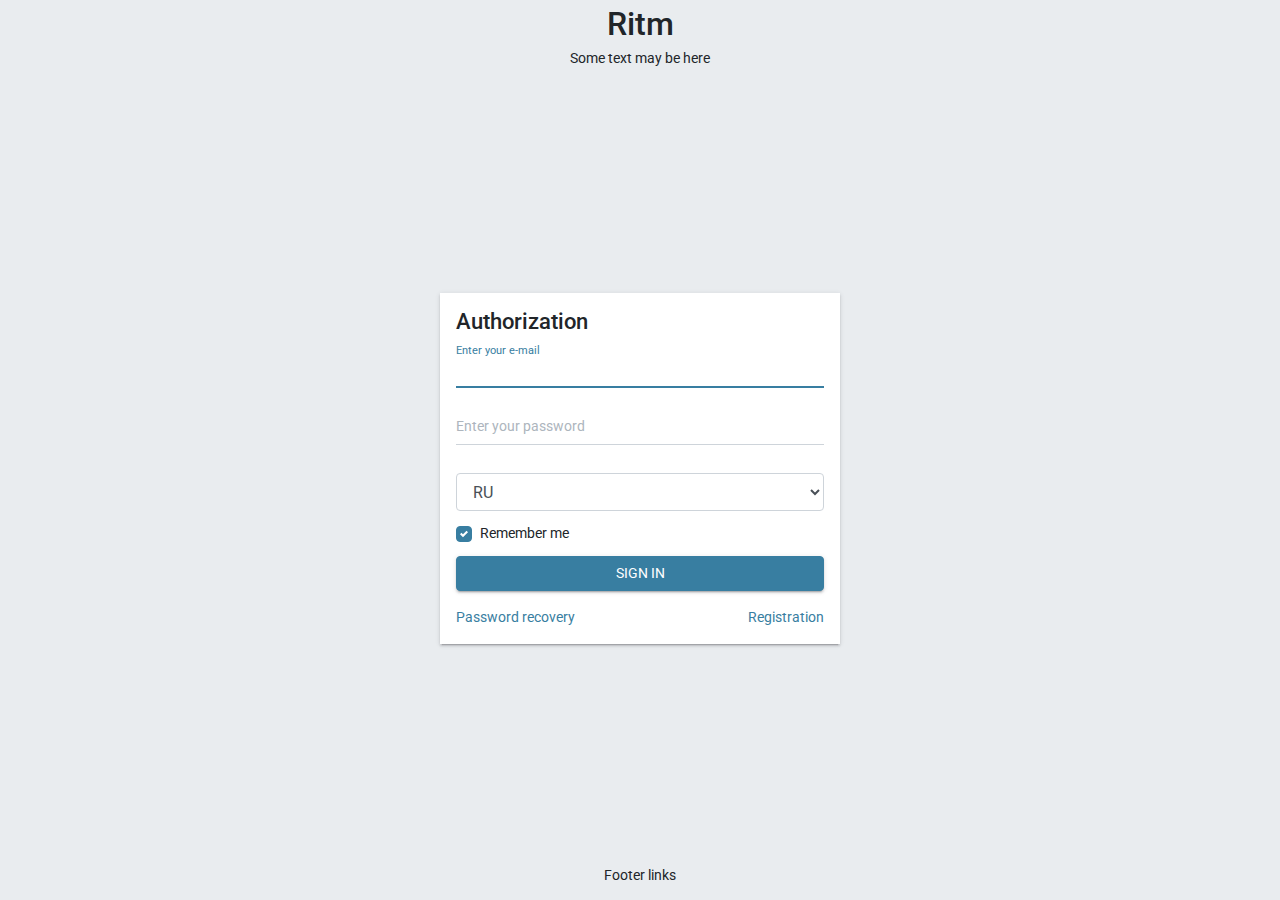
<file: ritm-energo/index.html>
<!doctype html><html lang="en"><head><title>React App</title><meta charset="utf-8"><meta name="viewport" content="width=device-width,initial-scale=1,shrink-to-fit=no"><meta name="theme-color" content="#000000"><meta name="format-detection" content="telephone=no"/><meta name="format-detection" content="address=no"/><link href="https://fonts.googleapis.com/css?family=Roboto:400,500" rel="stylesheet"><link rel="shortcut icon" href="./favicon.ico"><link rel="manifest" href="./manifest.json"><link href="./static/css/2.90b9d89b.chunk.css" rel="stylesheet"><link href="./static/css/main.16edbb4b.chunk.css" rel="stylesheet"></head><body><noscript>You need to enable JavaScript to run this app.</noscript><div id="root"></div><script>!function(i){function e(e){for(var r,t,n=e[0],o=e[1],u=e[2],l=0,f=[];l<n.length;l++)t=n[l],Object.prototype.hasOwnProperty.call(p,t)&&p[t]&&f.push(p[t][0]),p[t]=0;for(r in o)Object.prototype.hasOwnProperty.call(o,r)&&(i[r]=o[r]);for(s&&s(e);f.length;)f.shift()();return c.push.apply(c,u||[]),a()}function a(){for(var e,r=0;r<c.length;r++){for(var t=c[r],n=!0,o=1;o<t.length;o++){var u=t[o];0!==p[u]&&(n=!1)}n&&(c.splice(r--,1),e=l(l.s=t[0]))}return e}var t={},p={1:0},c=[];function l(e){if(t[e])return t[e].exports;var r=t[e]={i:e,l:!1,exports:{}};return i[e].call(r.exports,r,r.exports,l),r.l=!0,r.exports}l.m=i,l.c=t,l.d=function(e,r,t){l.o(e,r)||Object.defineProperty(e,r,{enumerable:!0,get:t})},l.r=function(e){"undefined"!=typeof Symbol&&Symbol.toStringTag&&Object.defineProperty(e,Symbol.toStringTag,{value:"Module"}),Object.defineProperty(e,"__esModule",{value:!0})},l.t=function(r,e){if(1&e&&(r=l(r)),8&e)return r;if(4&e&&"object"==typeof r&&r&&r.__esModule)return r;var t=Object.create(null);if(l.r(t),Object.defineProperty(t,"default",{enumerable:!0,value:r}),2&e&&"string"!=typeof r)for(var n in r)l.d(t,n,function(e){return r[e]}.bind(null,n));return t},l.n=function(e){var r=e&&e.__esModule?function(){return e.default}:function(){return e};return l.d(r,"a",r),r},l.o=function(e,r){return Object.prototype.hasOwnProperty.call(e,r)},l.p="./";var r=window.webpackJsonp=window.webpackJsonp||[],n=r.push.bind(r);r.push=e,r=r.slice();for(var o=0;o<r.length;o++)e(r[o]);var s=n;a()}([])</script><script src="./static/js/2.fdfd557e.chunk.js"></script><script src="./static/js/main.74f028bc.chunk.js"></script></body></html>
</file>
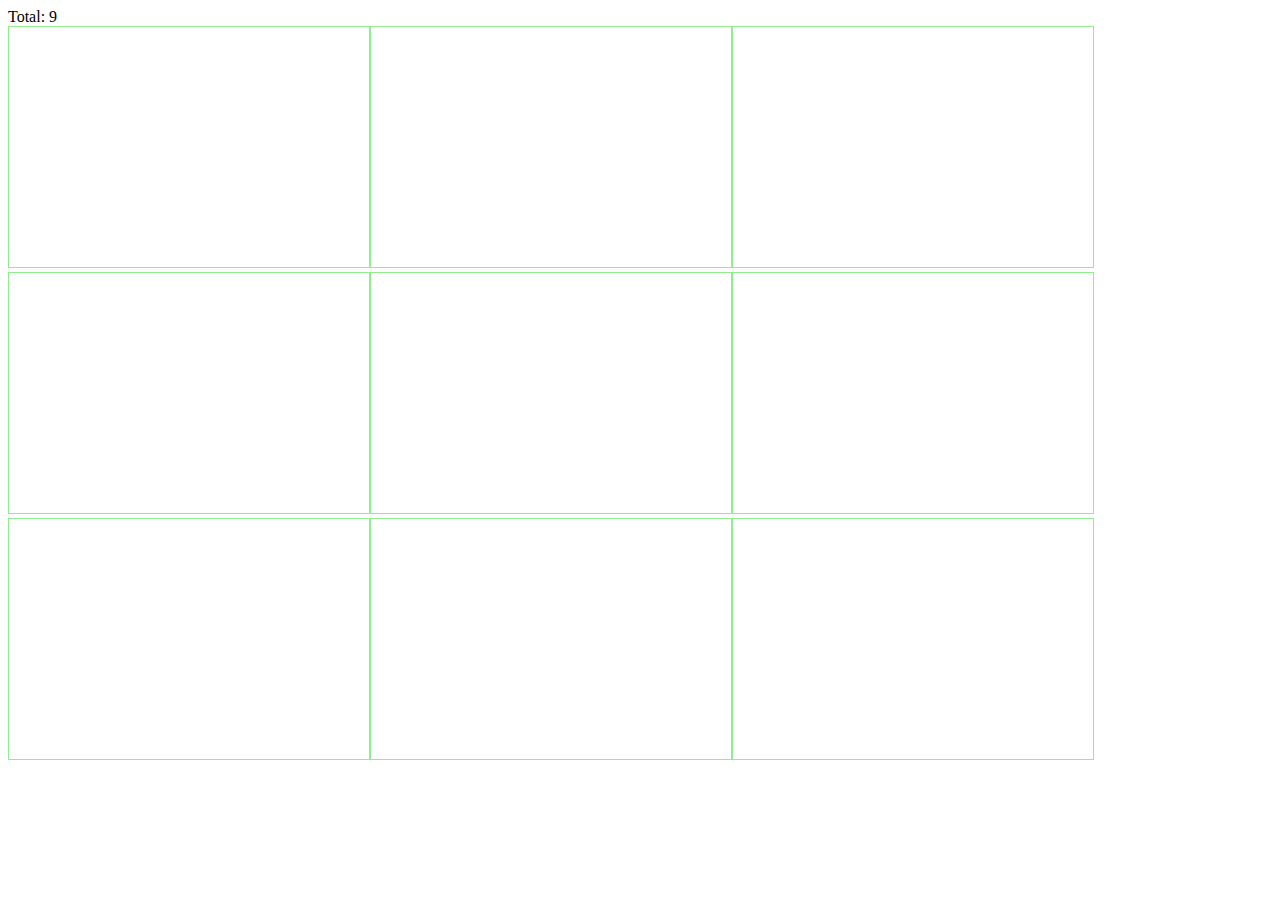
<file: vk-embeds/index.html>
<!DOCTYPE html>
<html lang="en-US">
<head>
    <meta charset="utf-8" />
    <meta http-equiv="X-UA-Compatible" content="IE=edge" />
    <meta name="viewport" content="width=device-width" />
    <title>Multiple embeds demo</title>
    <style>
      iframe {
        border: 1px lightgreen solid;
      }
    </style>
</head>
<body>
<script src="./embeds.js"></script>
</body>
</html>
</file>
<file: ritm-energo/static/css/2.90b9d89b.chunk.css>
.Toastify__toast-container{z-index:9999;-webkit-transform:translateZ(9999px);position:fixed;padding:4px;width:320px;box-sizing:border-box;color:#fff}.Toastify__toast-container--top-left{top:1em;left:1em}.Toastify__toast-container--top-center{top:1em;left:50%;margin-left:-160px}.Toastify__toast-container--top-right{top:1em;right:1em}.Toastify__toast-container--bottom-left{bottom:1em;left:1em}.Toastify__toast-container--bottom-center{bottom:1em;left:50%;margin-left:-160px}.Toastify__toast-container--bottom-right{bottom:1em;right:1em}@media only screen and (max-width:480px){.Toastify__toast-container{width:100vw;padding:0;left:0;margin:0}.Toastify__toast-container--top-center,.Toastify__toast-container--top-left,.Toastify__toast-container--top-right{top:0}.Toastify__toast-container--bottom-center,.Toastify__toast-container--bottom-left,.Toastify__toast-container--bottom-right{bottom:0}.Toastify__toast-container--rtl{right:0;left:auto}}.Toastify__toast{position:relative;min-height:64px;box-sizing:border-box;margin-bottom:1rem;padding:8px;border-radius:1px;box-shadow:0 1px 10px 0 rgba(0,0,0,.1),0 2px 15px 0 rgba(0,0,0,.05);display:flex;justify-content:space-between;max-height:800px;overflow:hidden;font-family:sans-serif;cursor:pointer;direction:ltr}.Toastify__toast--rtl{direction:rtl}.Toastify__toast--default{background:#fff;color:#aaa}.Toastify__toast--info{background:#3498db}.Toastify__toast--success{background:#07bc0c}.Toastify__toast--warning{background:#f1c40f}.Toastify__toast--error{background:#e74c3c}.Toastify__toast-body{margin:auto 0;flex:1 1}@media only screen and (max-width:480px){.Toastify__toast{margin-bottom:0}}.Toastify__close-button{color:#fff;font-weight:700;font-size:14px;background:transparent;outline:none;border:none;padding:0;cursor:pointer;opacity:.7;-webkit-transition:.3s ease;transition:.3s ease;align-self:flex-start}.Toastify__close-button--default{color:#000;opacity:.3}.Toastify__close-button:focus,.Toastify__close-button:hover{opacity:1}@-webkit-keyframes Toastify__trackProgress{0%{-webkit-transform:scaleX(1);transform:scaleX(1)}to{-webkit-transform:scaleX(0);transform:scaleX(0)}}@keyframes Toastify__trackProgress{0%{-webkit-transform:scaleX(1);transform:scaleX(1)}to{-webkit-transform:scaleX(0);transform:scaleX(0)}}.Toastify__progress-bar{position:absolute;bottom:0;left:0;width:100%;height:5px;z-index:9999;opacity:.7;background-color:hsla(0,0%,100%,.7);-webkit-transform-origin:left;transform-origin:left}.Toastify__progress-bar--animated{-webkit-animation:Toastify__trackProgress linear 1 forwards;animation:Toastify__trackProgress linear 1 forwards}.Toastify__progress-bar--controlled{-webkit-transition:-webkit-transform .2s;transition:-webkit-transform .2s;transition:transform .2s;transition:transform .2s,-webkit-transform .2s}.Toastify__progress-bar--rtl{right:0;left:auto;-webkit-transform-origin:right;transform-origin:right}.Toastify__progress-bar--default{background:-webkit-gradient(linear,left top,right top,from(#4cd964),color-stop(#5ac8fa),color-stop(#007aff),color-stop(#34aadc),color-stop(#5856d6),to(#ff2d55));background:-webkit-linear-gradient(left,#4cd964,#5ac8fa,#007aff,#34aadc,#5856d6,#ff2d55);background:linear-gradient(90deg,#4cd964,#5ac8fa,#007aff,#34aadc,#5856d6,#ff2d55)}@-webkit-keyframes Toastify__bounceInRight{0%,60%,75%,90%,to{-webkit-animation-timing-function:cubic-bezier(.215,.61,.355,1);animation-timing-function:cubic-bezier(.215,.61,.355,1)}0%{opacity:0;-webkit-transform:translate3d(3000px,0,0);transform:translate3d(3000px,0,0)}60%{opacity:1;-webkit-transform:translate3d(-25px,0,0);transform:translate3d(-25px,0,0)}75%{-webkit-transform:translate3d(10px,0,0);transform:translate3d(10px,0,0)}90%{-webkit-transform:translate3d(-5px,0,0);transform:translate3d(-5px,0,0)}to{-webkit-transform:none;transform:none}}@keyframes Toastify__bounceInRight{0%,60%,75%,90%,to{-webkit-animation-timing-function:cubic-bezier(.215,.61,.355,1);animation-timing-function:cubic-bezier(.215,.61,.355,1)}0%{opacity:0;-webkit-transform:translate3d(3000px,0,0);transform:translate3d(3000px,0,0)}60%{opacity:1;-webkit-transform:translate3d(-25px,0,0);transform:translate3d(-25px,0,0)}75%{-webkit-transform:translate3d(10px,0,0);transform:translate3d(10px,0,0)}90%{-webkit-transform:translate3d(-5px,0,0);transform:translate3d(-5px,0,0)}to{-webkit-transform:none;transform:none}}@-webkit-keyframes Toastify__bounceOutRight{20%{opacity:1;-webkit-transform:translate3d(-20px,0,0);transform:translate3d(-20px,0,0)}to{opacity:0;-webkit-transform:translate3d(2000px,0,0);transform:translate3d(2000px,0,0)}}@keyframes Toastify__bounceOutRight{20%{opacity:1;-webkit-transform:translate3d(-20px,0,0);transform:translate3d(-20px,0,0)}to{opacity:0;-webkit-transform:translate3d(2000px,0,0);transform:translate3d(2000px,0,0)}}@-webkit-keyframes Toastify__bounceInLeft{0%,60%,75%,90%,to{-webkit-animation-timing-function:cubic-bezier(.215,.61,.355,1);animation-timing-function:cubic-bezier(.215,.61,.355,1)}0%{opacity:0;-webkit-transform:translate3d(-3000px,0,0);transform:translate3d(-3000px,0,0)}60%{opacity:1;-webkit-transform:translate3d(25px,0,0);transform:translate3d(25px,0,0)}75%{-webkit-transform:translate3d(-10px,0,0);transform:translate3d(-10px,0,0)}90%{-webkit-transform:translate3d(5px,0,0);transform:translate3d(5px,0,0)}to{-webkit-transform:none;transform:none}}@keyframes Toastify__bounceInLeft{0%,60%,75%,90%,to{-webkit-animation-timing-function:cubic-bezier(.215,.61,.355,1);animation-timing-function:cubic-bezier(.215,.61,.355,1)}0%{opacity:0;-webkit-transform:translate3d(-3000px,0,0);transform:translate3d(-3000px,0,0)}60%{opacity:1;-webkit-transform:translate3d(25px,0,0);transform:translate3d(25px,0,0)}75%{-webkit-transform:translate3d(-10px,0,0);transform:translate3d(-10px,0,0)}90%{-webkit-transform:translate3d(5px,0,0);transform:translate3d(5px,0,0)}to{-webkit-transform:none;transform:none}}@-webkit-keyframes Toastify__bounceOutLeft{20%{opacity:1;-webkit-transform:translate3d(20px,0,0);transform:translate3d(20px,0,0)}to{opacity:0;-webkit-transform:translate3d(-2000px,0,0);transform:translate3d(-2000px,0,0)}}@keyframes Toastify__bounceOutLeft{20%{opacity:1;-webkit-transform:translate3d(20px,0,0);transform:translate3d(20px,0,0)}to{opacity:0;-webkit-transform:translate3d(-2000px,0,0);transform:translate3d(-2000px,0,0)}}@-webkit-keyframes Toastify__bounceInUp{0%,60%,75%,90%,to{-webkit-animation-timing-function:cubic-bezier(.215,.61,.355,1);animation-timing-function:cubic-bezier(.215,.61,.355,1)}0%{opacity:0;-webkit-transform:translate3d(0,3000px,0);transform:translate3d(0,3000px,0)}60%{opacity:1;-webkit-transform:translate3d(0,-20px,0);transform:translate3d(0,-20px,0)}75%{-webkit-transform:translate3d(0,10px,0);transform:translate3d(0,10px,0)}90%{-webkit-transform:translate3d(0,-5px,0);transform:translate3d(0,-5px,0)}to{-webkit-transform:translateZ(0);transform:translateZ(0)}}@keyframes Toastify__bounceInUp{0%,60%,75%,90%,to{-webkit-animation-timing-function:cubic-bezier(.215,.61,.355,1);animation-timing-function:cubic-bezier(.215,.61,.355,1)}0%{opacity:0;-webkit-transform:translate3d(0,3000px,0);transform:translate3d(0,3000px,0)}60%{opacity:1;-webkit-transform:translate3d(0,-20px,0);transform:translate3d(0,-20px,0)}75%{-webkit-transform:translate3d(0,10px,0);transform:translate3d(0,10px,0)}90%{-webkit-transform:translate3d(0,-5px,0);transform:translate3d(0,-5px,0)}to{-webkit-transform:translateZ(0);transform:translateZ(0)}}@-webkit-keyframes Toastify__bounceOutUp{20%{-webkit-transform:translate3d(0,-10px,0);transform:translate3d(0,-10px,0)}40%,45%{opacity:1;-webkit-transform:translate3d(0,20px,0);transform:translate3d(0,20px,0)}to{opacity:0;-webkit-transform:translate3d(0,-2000px,0);transform:translate3d(0,-2000px,0)}}@keyframes Toastify__bounceOutUp{20%{-webkit-transform:translate3d(0,-10px,0);transform:translate3d(0,-10px,0)}40%,45%{opacity:1;-webkit-transform:translate3d(0,20px,0);transform:translate3d(0,20px,0)}to{opacity:0;-webkit-transform:translate3d(0,-2000px,0);transform:translate3d(0,-2000px,0)}}@-webkit-keyframes Toastify__bounceInDown{0%,60%,75%,90%,to{-webkit-animation-timing-function:cubic-bezier(.215,.61,.355,1);animation-timing-function:cubic-bezier(.215,.61,.355,1)}0%{opacity:0;-webkit-transform:translate3d(0,-3000px,0);transform:translate3d(0,-3000px,0)}60%{opacity:1;-webkit-transform:translate3d(0,25px,0);transform:translate3d(0,25px,0)}75%{-webkit-transform:translate3d(0,-10px,0);transform:translate3d(0,-10px,0)}90%{-webkit-transform:translate3d(0,5px,0);transform:translate3d(0,5px,0)}to{-webkit-transform:none;transform:none}}@keyframes Toastify__bounceInDown{0%,60%,75%,90%,to{-webkit-animation-timing-function:cubic-bezier(.215,.61,.355,1);animation-timing-function:cubic-bezier(.215,.61,.355,1)}0%{opacity:0;-webkit-transform:translate3d(0,-3000px,0);transform:translate3d(0,-3000px,0)}60%{opacity:1;-webkit-transform:translate3d(0,25px,0);transform:translate3d(0,25px,0)}75%{-webkit-transform:translate3d(0,-10px,0);transform:translate3d(0,-10px,0)}90%{-webkit-transform:translate3d(0,5px,0);transform:translate3d(0,5px,0)}to{-webkit-transform:none;transform:none}}@-webkit-keyframes Toastify__bounceOutDown{20%{-webkit-transform:translate3d(0,10px,0);transform:translate3d(0,10px,0)}40%,45%{opacity:1;-webkit-transform:translate3d(0,-20px,0);transform:translate3d(0,-20px,0)}to{opacity:0;-webkit-transform:translate3d(0,2000px,0);transform:translate3d(0,2000px,0)}}@keyframes Toastify__bounceOutDown{20%{-webkit-transform:translate3d(0,10px,0);transform:translate3d(0,10px,0)}40%,45%{opacity:1;-webkit-transform:translate3d(0,-20px,0);transform:translate3d(0,-20px,0)}to{opacity:0;-webkit-transform:translate3d(0,2000px,0);transform:translate3d(0,2000px,0)}}.Toastify__bounce-enter--bottom-left,.Toastify__bounce-enter--top-left{-webkit-animation-name:Toastify__bounceInLeft;animation-name:Toastify__bounceInLeft}.Toastify__bounce-enter--bottom-right,.Toastify__bounce-enter--top-right{-webkit-animation-name:Toastify__bounceInRight;animation-name:Toastify__bounceInRight}.Toastify__bounce-enter--top-center{-webkit-animation-name:Toastify__bounceInDown;animation-name:Toastify__bounceInDown}.Toastify__bounce-enter--bottom-center{-webkit-animation-name:Toastify__bounceInUp;animation-name:Toastify__bounceInUp}.Toastify__bounce-exit--bottom-left,.Toastify__bounce-exit--top-left{-webkit-animation-name:Toastify__bounceOutLeft;animation-name:Toastify__bounceOutLeft}.Toastify__bounce-exit--bottom-right,.Toastify__bounce-exit--top-right{-webkit-animation-name:Toastify__bounceOutRight;animation-name:Toastify__bounceOutRight}.Toastify__bounce-exit--top-center{-webkit-animation-name:Toastify__bounceOutUp;animation-name:Toastify__bounceOutUp}.Toastify__bounce-exit--bottom-center{-webkit-animation-name:Toastify__bounceOutDown;animation-name:Toastify__bounceOutDown}@-webkit-keyframes Toastify__zoomIn{0%{opacity:0;-webkit-transform:scale3d(.3,.3,.3);transform:scale3d(.3,.3,.3)}50%{opacity:1}}@keyframes Toastify__zoomIn{0%{opacity:0;-webkit-transform:scale3d(.3,.3,.3);transform:scale3d(.3,.3,.3)}50%{opacity:1}}@-webkit-keyframes Toastify__zoomOut{0%{opacity:1}50%{opacity:0;-webkit-transform:scale3d(.3,.3,.3);transform:scale3d(.3,.3,.3)}to{opacity:0}}@keyframes Toastify__zoomOut{0%{opacity:1}50%{opacity:0;-webkit-transform:scale3d(.3,.3,.3);transform:scale3d(.3,.3,.3)}to{opacity:0}}.Toastify__zoom-enter{-webkit-animation-name:Toastify__zoomIn;animation-name:Toastify__zoomIn}.Toastify__zoom-exit{-webkit-animation-name:Toastify__zoomOut;animation-name:Toastify__zoomOut}@-webkit-keyframes Toastify__flipIn{0%{-webkit-transform:perspective(400px) rotateX(90deg);transform:perspective(400px) rotateX(90deg);-webkit-animation-timing-function:ease-in;animation-timing-function:ease-in;opacity:0}40%{-webkit-transform:perspective(400px) rotateX(-20deg);transform:perspective(400px) rotateX(-20deg);-webkit-animation-timing-function:ease-in;animation-timing-function:ease-in}60%{-webkit-transform:perspective(400px) rotateX(10deg);transform:perspective(400px) rotateX(10deg);opacity:1}80%{-webkit-transform:perspective(400px) rotateX(-5deg);transform:perspective(400px) rotateX(-5deg)}to{-webkit-transform:perspective(400px);transform:perspective(400px)}}@keyframes Toastify__flipIn{0%{-webkit-transform:perspective(400px) rotateX(90deg);transform:perspective(400px) rotateX(90deg);-webkit-animation-timing-function:ease-in;animation-timing-function:ease-in;opacity:0}40%{-webkit-transform:perspective(400px) rotateX(-20deg);transform:perspective(400px) rotateX(-20deg);-webkit-animation-timing-function:ease-in;animation-timing-function:ease-in}60%{-webkit-transform:perspective(400px) rotateX(10deg);transform:perspective(400px) rotateX(10deg);opacity:1}80%{-webkit-transform:perspective(400px) rotateX(-5deg);transform:perspective(400px) rotateX(-5deg)}to{-webkit-transform:perspective(400px);transform:perspective(400px)}}@-webkit-keyframes Toastify__flipOut{0%{-webkit-transform:perspective(400px);transform:perspective(400px)}30%{-webkit-transform:perspective(400px) rotateX(-20deg);transform:perspective(400px) rotateX(-20deg);opacity:1}to{-webkit-transform:perspective(400px) rotateX(90deg);transform:perspective(400px) rotateX(90deg);opacity:0}}@keyframes Toastify__flipOut{0%{-webkit-transform:perspective(400px);transform:perspective(400px)}30%{-webkit-transform:perspective(400px) rotateX(-20deg);transform:perspective(400px) rotateX(-20deg);opacity:1}to{-webkit-transform:perspective(400px) rotateX(90deg);transform:perspective(400px) rotateX(90deg);opacity:0}}.Toastify__flip-enter{-webkit-animation-name:Toastify__flipIn;animation-name:Toastify__flipIn}.Toastify__flip-exit{-webkit-animation-name:Toastify__flipOut;animation-name:Toastify__flipOut}@-webkit-keyframes Toastify__slideInRight{0%{-webkit-transform:translate3d(110%,0,0);transform:translate3d(110%,0,0);visibility:visible}to{-webkit-transform:translateZ(0);transform:translateZ(0)}}@keyframes Toastify__slideInRight{0%{-webkit-transform:translate3d(110%,0,0);transform:translate3d(110%,0,0);visibility:visible}to{-webkit-transform:translateZ(0);transform:translateZ(0)}}@-webkit-keyframes Toastify__slideInLeft{0%{-webkit-transform:translate3d(-110%,0,0);transform:translate3d(-110%,0,0);visibility:visible}to{-webkit-transform:translateZ(0);transform:translateZ(0)}}@keyframes Toastify__slideInLeft{0%{-webkit-transform:translate3d(-110%,0,0);transform:translate3d(-110%,0,0);visibility:visible}to{-webkit-transform:translateZ(0);transform:translateZ(0)}}@-webkit-keyframes Toastify__slideInUp{0%{-webkit-transform:translate3d(0,110%,0);transform:translate3d(0,110%,0);visibility:visible}to{-webkit-transform:translateZ(0);transform:translateZ(0)}}@keyframes Toastify__slideInUp{0%{-webkit-transform:translate3d(0,110%,0);transform:translate3d(0,110%,0);visibility:visible}to{-webkit-transform:translateZ(0);transform:translateZ(0)}}@-webkit-keyframes Toastify__slideInDown{0%{-webkit-transform:translate3d(0,-110%,0);transform:translate3d(0,-110%,0);visibility:visible}to{-webkit-transform:translateZ(0);transform:translateZ(0)}}@keyframes Toastify__slideInDown{0%{-webkit-transform:translate3d(0,-110%,0);transform:translate3d(0,-110%,0);visibility:visible}to{-webkit-transform:translateZ(0);transform:translateZ(0)}}@-webkit-keyframes Toastify__slideOutRight{0%{-webkit-transform:translateZ(0);transform:translateZ(0)}to{visibility:hidden;-webkit-transform:translate3d(110%,0,0);transform:translate3d(110%,0,0)}}@keyframes Toastify__slideOutRight{0%{-webkit-transform:translateZ(0);transform:translateZ(0)}to{visibility:hidden;-webkit-transform:translate3d(110%,0,0);transform:translate3d(110%,0,0)}}@-webkit-keyframes Toastify__slideOutLeft{0%{-webkit-transform:translateZ(0);transform:translateZ(0)}to{visibility:hidden;-webkit-transform:translate3d(-110%,0,0);transform:translate3d(-110%,0,0)}}@keyframes Toastify__slideOutLeft{0%{-webkit-transform:translateZ(0);transform:translateZ(0)}to{visibility:hidden;-webkit-transform:translate3d(-110%,0,0);transform:translate3d(-110%,0,0)}}@-webkit-keyframes Toastify__slideOutDown{0%{-webkit-transform:translateZ(0);transform:translateZ(0)}to{visibility:hidden;-webkit-transform:translate3d(0,500px,0);transform:translate3d(0,500px,0)}}@keyframes Toastify__slideOutDown{0%{-webkit-transform:translateZ(0);transform:translateZ(0)}to{visibility:hidden;-webkit-transform:translate3d(0,500px,0);transform:translate3d(0,500px,0)}}@-webkit-keyframes Toastify__slideOutUp{0%{-webkit-transform:translateZ(0);transform:translateZ(0)}to{visibility:hidden;-webkit-transform:translate3d(0,-500px,0);transform:translate3d(0,-500px,0)}}@keyframes Toastify__slideOutUp{0%{-webkit-transform:translateZ(0);transform:translateZ(0)}to{visibility:hidden;-webkit-transform:translate3d(0,-500px,0);transform:translate3d(0,-500px,0)}}.Toastify__slide-enter--bottom-left,.Toastify__slide-enter--top-left{-webkit-animation-name:Toastify__slideInLeft;animation-name:Toastify__slideInLeft}.Toastify__slide-enter--bottom-right,.Toastify__slide-enter--top-right{-webkit-animation-name:Toastify__slideInRight;animation-name:Toastify__slideInRight}.Toastify__slide-enter--top-center{-webkit-animation-name:Toastify__slideInDown;animation-name:Toastify__slideInDown}.Toastify__slide-enter--bottom-center{-webkit-animation-name:Toastify__slideInUp;animation-name:Toastify__slideInUp}.Toastify__slide-exit--bottom-left,.Toastify__slide-exit--top-left{-webkit-animation-name:Toastify__slideOutLeft;animation-name:Toastify__slideOutLeft}.Toastify__slide-exit--bottom-right,.Toastify__slide-exit--top-right{-webkit-animation-name:Toastify__slideOutRight;animation-name:Toastify__slideOutRight}.Toastify__slide-exit--top-center{-webkit-animation-name:Toastify__slideOutUp;animation-name:Toastify__slideOutUp}.Toastify__slide-exit--bottom-center{-webkit-animation-name:Toastify__slideOutDown;animation-name:Toastify__slideOutDown}.ReactVirtualized__Table__headerRow{font-weight:700;text-transform:uppercase}.ReactVirtualized__Table__headerRow,.ReactVirtualized__Table__row{display:flex;flex-direction:row;align-items:center}.ReactVirtualized__Table__headerTruncatedText{display:inline-block;max-width:100%;white-space:nowrap;text-overflow:ellipsis;overflow:hidden}.ReactVirtualized__Table__headerColumn,.ReactVirtualized__Table__rowColumn{margin-right:10px;min-width:0}.ReactVirtualized__Table__rowColumn{text-overflow:ellipsis;white-space:nowrap}.ReactVirtualized__Table__headerColumn:first-of-type,.ReactVirtualized__Table__rowColumn:first-of-type{margin-left:10px}.ReactVirtualized__Table__sortableHeaderColumn{cursor:pointer}.ReactVirtualized__Table__sortableHeaderIconContainer{display:flex;align-items:center}.ReactVirtualized__Table__sortableHeaderIcon{flex:0 0 24px;height:1em;width:1em;fill:currentColor}
/*# sourceMappingURL=2.90b9d89b.chunk.css.map */
</file>
<file: ritm-energo/static/css/main.16edbb4b.chunk.css>
.layout-public{position:absolute;top:0;right:0;bottom:0;left:0}.layout-public .promo{text-align:center;margin-bottom:16px}.layout-public .promo .brand{margin:0;font-size:32px;font-weight:500;color:theme-color("primary")}.layout-public .layout-main{min-height:100%;display:flex;flex-direction:column;justify-content:space-between}.layout-public .layout-main .layout-content{display:flex;align-items:center;flex-wrap:nowrap;flex-direction:row;justify-content:space-around}.layout-public .layout-footer{height:48px;display:flex;align-items:center;justify-content:space-around}.card-public{width:400px}.card-public .form-group{margin-bottom:12px}.field-login-password{margin-bottom:16px}.card-actions{display:flex;align-items:center;justify-content:space-between;padding-top:16px}.card-sign-up .card-actions{justify-content:flex-end}.color-example-blue-1,.color-example-blue-2,.color-example-blue-3,.color-example-blue-4,.color-example-blue-100,.color-example-blue-200,.color-example-blue-300,.color-example-blue-400,.color-example-blue-500,.color-example-blue-600,.color-example-blue-700,.color-example-blue-800,.color-example-blue-900,.color-example-cyan-1,.color-example-cyan-2,.color-example-cyan-3,.color-example-cyan-4,.color-example-green-1,.color-example-green-2,.color-example-green-3,.color-example-green-4,.color-example-red-1,.color-example-red-2,.color-example-red-3,.color-example-red-4,.color-example-yellow-1,.color-example-yellow-2,.color-example-yellow-3,.color-example-yellow-4{display:block;height:40px}.color-example-blue-1{background-color:#004c80}.color-example-blue-2{background-color:#007399}.color-example-blue-3{background-color:#003c66}.color-example-blue-4{background-color:#073147}.color-example-blue-100{background-color:#73bede}.color-example-blue-200{background-color:#62b3d9}.color-example-blue-300{background-color:#4f9abd}.color-example-blue-400{background-color:#387ea1}.color-example-blue-500{background-color:#296a8a}.color-example-blue-600{background-color:#205773}.color-example-blue-700{background-color:#134157}.color-example-blue-800{background-color:#0e3245}.color-example-blue-900{background-color:#10242e}.color-example-cyan-1{background-color:#0089b3}.color-example-cyan-2{background-color:#007399}.color-example-cyan-3{background-color:#26c6da}.color-example-cyan-4{background-color:#17a2b8}.color-example-yellow-1{background-color:#dfbe4d}.color-example-yellow-2{background-color:#ffc107}.color-example-yellow-3{background-color:#d9b730}.color-example-yellow-4{background-color:#e3cb2d}.color-example-green-1{background-color:#3c7d29}.color-example-green-2{background-color:#398c29}.color-example-green-3{background-color:#28a745}.color-example-green-4{background-color:#248033}.color-example-red-1{background-color:#b34036}.color-example-red-2{background-color:#f03a12}.color-example-red-3{background-color:#990f18}.color-example-red-4{background-color:#dd3500}:root{--indigo:#6610f2;--purple:#6f42c1;--pink:#e83e8c;--orange:#fd7e14;--teal:#20c997;--white:#fff;--gray:#6c757d;--gray-dark:#343a40;--primary:#387ea1;--secondary:#e9ecef;--success:#248033;--info:#17a2b8;--warning:#e3cb2d;--danger:#dd3500;--light:#edf2f5;--dark:#343a40;--blue-light:#387ea1;--blue:#387ea1;--blue-dark:#10242e;--primary-light:#387ea1;--cyan:#17a2b8;--green:#248033;--success-light:#70cc7c;--yellow:#e3cb2d;--red:#dd3500;--breakpoint-xs:0;--breakpoint-sm:576px;--breakpoint-md:768px;--breakpoint-lg:992px;--breakpoint-xl:1200px;--font-family-sans-serif:Roboto,"Segoe UI","Helvetica Neue",Arial,sans-serif,"Apple Color Emoji","Segoe UI Emoji","Segoe UI Symbol","Noto Color Emoji";--font-family-monospace:SFMono-Regular,Menlo,Monaco,Consolas,"Liberation Mono","Courier New",monospace}*,:after,:before{box-sizing:border-box}html{font-family:sans-serif;line-height:1.15;-webkit-text-size-adjust:100%;-webkit-tap-highlight-color:rgba(0,0,0,0)}article,aside,figcaption,figure,footer,header,hgroup,main,nav,section{display:block}body{margin:0;font-family:Roboto,Segoe UI,Helvetica Neue,Arial,sans-serif,Apple Color Emoji,Segoe UI Emoji,Segoe UI Symbol,Noto Color Emoji;font-size:.875rem;font-weight:400;line-height:1.5;text-align:left;background-color:#e9ecef}[tabindex="-1"]:focus{outline:0!important}hr{box-sizing:initial;height:0;overflow:visible}h1,h2,h3,h4,h5,h6{margin-top:0;margin-bottom:8px}p{margin-top:0;margin-bottom:1rem}abbr[data-original-title],abbr[title]{text-decoration:underline;-webkit-text-decoration:underline dotted;text-decoration:underline dotted;cursor:help;border-bottom:0;-webkit-text-decoration-skip-ink:none;text-decoration-skip-ink:none}address{font-style:normal;line-height:inherit}address,dl,ol,ul{margin-bottom:1rem}dl,ol,ul{margin-top:0}ol ol,ol ul,ul ol,ul ul{margin-bottom:0}dt{font-weight:500}dd{margin-bottom:.5rem;margin-left:0}blockquote{margin:0 0 1rem}b,strong{font-weight:bolder}small{font-size:80%}sub,sup{position:relative;font-size:75%;line-height:0;vertical-align:initial}sub{bottom:-.25em}sup{top:-.5em}a{color:#387ea1;text-decoration:none;background-color:initial}a:hover{color:#245268;text-decoration:underline}a:not([href]):not([tabindex]),a:not([href]):not([tabindex]):focus,a:not([href]):not([tabindex]):hover{color:inherit;text-decoration:none}a:not([href]):not([tabindex]):focus{outline:0}code,kbd,pre,samp{font-family:SFMono-Regular,Menlo,Monaco,Consolas,Liberation Mono,Courier New,monospace;font-size:1em}pre{margin-top:0;margin-bottom:1rem;overflow:auto}figure{margin:0 0 1rem}img{border-style:none}img,svg{vertical-align:middle}svg{overflow:hidden}table{border-collapse:collapse}caption{padding-top:.75rem;padding-bottom:.75rem;color:#adb5bd;text-align:left;caption-side:bottom}th{text-align:inherit}label{display:inline-block;margin-bottom:.5rem}button{border-radius:0}button:focus{outline:1px dotted;outline:5px auto -webkit-focus-ring-color}button,input,optgroup,select,textarea{margin:0;font-family:inherit;font-size:inherit;line-height:inherit}button,input{overflow:visible}button,select{text-transform:none}select{word-wrap:normal}[type=button],[type=reset],[type=submit],button{-webkit-appearance:button}[type=button]:not(:disabled),[type=reset]:not(:disabled),[type=submit]:not(:disabled),button:not(:disabled){cursor:pointer}[type=button]::-moz-focus-inner,[type=reset]::-moz-focus-inner,[type=submit]::-moz-focus-inner,button::-moz-focus-inner{padding:0;border-style:none}input[type=checkbox],input[type=radio]{box-sizing:border-box;padding:0}input[type=date],input[type=datetime-local],input[type=month],input[type=time]{-webkit-appearance:listbox}textarea{overflow:auto;resize:vertical}fieldset{min-width:0;padding:0;margin:0;border:0}legend{display:block;width:100%;max-width:100%;padding:0;margin-bottom:.5rem;font-size:1.5rem;line-height:inherit;color:inherit;white-space:normal}progress{vertical-align:initial}[type=number]::-webkit-inner-spin-button,[type=number]::-webkit-outer-spin-button{height:auto}[type=search]{outline-offset:-2px;-webkit-appearance:none}[type=search]::-webkit-search-decoration{-webkit-appearance:none}::-webkit-file-upload-button{font:inherit;-webkit-appearance:button}output{display:inline-block}summary{display:list-item;cursor:pointer}template{display:none}[hidden]{display:none!important}.container{width:100%;padding-right:15px;padding-left:15px;margin-right:auto;margin-left:auto}@media (min-width:576px){.container{max-width:540px}}@media (min-width:768px){.container{max-width:720px}}@media (min-width:992px){.container{max-width:960px}}@media (min-width:1200px){.container{max-width:1140px}}.container-fluid{width:100%;padding-right:15px;padding-left:15px;margin-right:auto;margin-left:auto}.row{display:flex;flex-wrap:wrap;margin-right:-15px;margin-left:-15px}.no-gutters{margin-right:0;margin-left:0}.no-gutters>.col,.no-gutters>[class*=col-]{padding-right:0;padding-left:0}.col,.col-1,.col-2,.col-3,.col-4,.col-5,.col-6,.col-7,.col-8,.col-9,.col-10,.col-11,.col-12,.col-auto,.col-lg,.col-lg-1,.col-lg-2,.col-lg-3,.col-lg-4,.col-lg-5,.col-lg-6,.col-lg-7,.col-lg-8,.col-lg-9,.col-lg-10,.col-lg-11,.col-lg-12,.col-lg-auto,.col-md,.col-md-1,.col-md-2,.col-md-3,.col-md-4,.col-md-5,.col-md-6,.col-md-7,.col-md-8,.col-md-9,.col-md-10,.col-md-11,.col-md-12,.col-md-auto,.col-sm,.col-sm-1,.col-sm-2,.col-sm-3,.col-sm-4,.col-sm-5,.col-sm-6,.col-sm-7,.col-sm-8,.col-sm-9,.col-sm-10,.col-sm-11,.col-sm-12,.col-sm-auto,.col-xl,.col-xl-1,.col-xl-2,.col-xl-3,.col-xl-4,.col-xl-5,.col-xl-6,.col-xl-7,.col-xl-8,.col-xl-9,.col-xl-10,.col-xl-11,.col-xl-12,.col-xl-auto{position:relative;width:100%;padding-right:15px;padding-left:15px}.col{flex-basis:0;flex-grow:1;max-width:100%}.col-auto{flex:0 0 auto;width:auto;max-width:100%}.col-1{flex:0 0 8.33333%;max-width:8.33333%}.col-2{flex:0 0 16.66667%;max-width:16.66667%}.col-3{flex:0 0 25%;max-width:25%}.col-4{flex:0 0 33.33333%;max-width:33.33333%}.col-5{flex:0 0 41.66667%;max-width:41.66667%}.col-6{flex:0 0 50%;max-width:50%}.col-7{flex:0 0 58.33333%;max-width:58.33333%}.col-8{flex:0 0 66.66667%;max-width:66.66667%}.col-9{flex:0 0 75%;max-width:75%}.col-10{flex:0 0 83.33333%;max-width:83.33333%}.col-11{flex:0 0 91.66667%;max-width:91.66667%}.col-12{flex:0 0 100%;max-width:100%}.order-first{order:-1}.order-last{order:13}.order-0{order:0}.order-1{order:1}.order-2{order:2}.order-3{order:3}.order-4{order:4}.order-5{order:5}.order-6{order:6}.order-7{order:7}.order-8{order:8}.order-9{order:9}.order-10{order:10}.order-11{order:11}.order-12{order:12}.offset-1{margin-left:8.33333%}.offset-2{margin-left:16.66667%}.offset-3{margin-left:25%}.offset-4{margin-left:33.33333%}.offset-5{margin-left:41.66667%}.offset-6{margin-left:50%}.offset-7{margin-left:58.33333%}.offset-8{margin-left:66.66667%}.offset-9{margin-left:75%}.offset-10{margin-left:83.33333%}.offset-11{margin-left:91.66667%}@media (min-width:576px){.col-sm{flex-basis:0;flex-grow:1;max-width:100%}.col-sm-auto{flex:0 0 auto;width:auto;max-width:100%}.col-sm-1{flex:0 0 8.33333%;max-width:8.33333%}.col-sm-2{flex:0 0 16.66667%;max-width:16.66667%}.col-sm-3{flex:0 0 25%;max-width:25%}.col-sm-4{flex:0 0 33.33333%;max-width:33.33333%}.col-sm-5{flex:0 0 41.66667%;max-width:41.66667%}.col-sm-6{flex:0 0 50%;max-width:50%}.col-sm-7{flex:0 0 58.33333%;max-width:58.33333%}.col-sm-8{flex:0 0 66.66667%;max-width:66.66667%}.col-sm-9{flex:0 0 75%;max-width:75%}.col-sm-10{flex:0 0 83.33333%;max-width:83.33333%}.col-sm-11{flex:0 0 91.66667%;max-width:91.66667%}.col-sm-12{flex:0 0 100%;max-width:100%}.order-sm-first{order:-1}.order-sm-last{order:13}.order-sm-0{order:0}.order-sm-1{order:1}.order-sm-2{order:2}.order-sm-3{order:3}.order-sm-4{order:4}.order-sm-5{order:5}.order-sm-6{order:6}.order-sm-7{order:7}.order-sm-8{order:8}.order-sm-9{order:9}.order-sm-10{order:10}.order-sm-11{order:11}.order-sm-12{order:12}.offset-sm-0{margin-left:0}.offset-sm-1{margin-left:8.33333%}.offset-sm-2{margin-left:16.66667%}.offset-sm-3{margin-left:25%}.offset-sm-4{margin-left:33.33333%}.offset-sm-5{margin-left:41.66667%}.offset-sm-6{margin-left:50%}.offset-sm-7{margin-left:58.33333%}.offset-sm-8{margin-left:66.66667%}.offset-sm-9{margin-left:75%}.offset-sm-10{margin-left:83.33333%}.offset-sm-11{margin-left:91.66667%}}@media (min-width:768px){.col-md{flex-basis:0;flex-grow:1;max-width:100%}.col-md-auto{flex:0 0 auto;width:auto;max-width:100%}.col-md-1{flex:0 0 8.33333%;max-width:8.33333%}.col-md-2{flex:0 0 16.66667%;max-width:16.66667%}.col-md-3{flex:0 0 25%;max-width:25%}.col-md-4{flex:0 0 33.33333%;max-width:33.33333%}.col-md-5{flex:0 0 41.66667%;max-width:41.66667%}.col-md-6{flex:0 0 50%;max-width:50%}.col-md-7{flex:0 0 58.33333%;max-width:58.33333%}.col-md-8{flex:0 0 66.66667%;max-width:66.66667%}.col-md-9{flex:0 0 75%;max-width:75%}.col-md-10{flex:0 0 83.33333%;max-width:83.33333%}.col-md-11{flex:0 0 91.66667%;max-width:91.66667%}.col-md-12{flex:0 0 100%;max-width:100%}.order-md-first{order:-1}.order-md-last{order:13}.order-md-0{order:0}.order-md-1{order:1}.order-md-2{order:2}.order-md-3{order:3}.order-md-4{order:4}.order-md-5{order:5}.order-md-6{order:6}.order-md-7{order:7}.order-md-8{order:8}.order-md-9{order:9}.order-md-10{order:10}.order-md-11{order:11}.order-md-12{order:12}.offset-md-0{margin-left:0}.offset-md-1{margin-left:8.33333%}.offset-md-2{margin-left:16.66667%}.offset-md-3{margin-left:25%}.offset-md-4{margin-left:33.33333%}.offset-md-5{margin-left:41.66667%}.offset-md-6{margin-left:50%}.offset-md-7{margin-left:58.33333%}.offset-md-8{margin-left:66.66667%}.offset-md-9{margin-left:75%}.offset-md-10{margin-left:83.33333%}.offset-md-11{margin-left:91.66667%}}@media (min-width:992px){.col-lg{flex-basis:0;flex-grow:1;max-width:100%}.col-lg-auto{flex:0 0 auto;width:auto;max-width:100%}.col-lg-1{flex:0 0 8.33333%;max-width:8.33333%}.col-lg-2{flex:0 0 16.66667%;max-width:16.66667%}.col-lg-3{flex:0 0 25%;max-width:25%}.col-lg-4{flex:0 0 33.33333%;max-width:33.33333%}.col-lg-5{flex:0 0 41.66667%;max-width:41.66667%}.col-lg-6{flex:0 0 50%;max-width:50%}.col-lg-7{flex:0 0 58.33333%;max-width:58.33333%}.col-lg-8{flex:0 0 66.66667%;max-width:66.66667%}.col-lg-9{flex:0 0 75%;max-width:75%}.col-lg-10{flex:0 0 83.33333%;max-width:83.33333%}.col-lg-11{flex:0 0 91.66667%;max-width:91.66667%}.col-lg-12{flex:0 0 100%;max-width:100%}.order-lg-first{order:-1}.order-lg-last{order:13}.order-lg-0{order:0}.order-lg-1{order:1}.order-lg-2{order:2}.order-lg-3{order:3}.order-lg-4{order:4}.order-lg-5{order:5}.order-lg-6{order:6}.order-lg-7{order:7}.order-lg-8{order:8}.order-lg-9{order:9}.order-lg-10{order:10}.order-lg-11{order:11}.order-lg-12{order:12}.offset-lg-0{margin-left:0}.offset-lg-1{margin-left:8.33333%}.offset-lg-2{margin-left:16.66667%}.offset-lg-3{margin-left:25%}.offset-lg-4{margin-left:33.33333%}.offset-lg-5{margin-left:41.66667%}.offset-lg-6{margin-left:50%}.offset-lg-7{margin-left:58.33333%}.offset-lg-8{margin-left:66.66667%}.offset-lg-9{margin-left:75%}.offset-lg-10{margin-left:83.33333%}.offset-lg-11{margin-left:91.66667%}}@media (min-width:1200px){.col-xl{flex-basis:0;flex-grow:1;max-width:100%}.col-xl-auto{flex:0 0 auto;width:auto;max-width:100%}.col-xl-1{flex:0 0 8.33333%;max-width:8.33333%}.col-xl-2{flex:0 0 16.66667%;max-width:16.66667%}.col-xl-3{flex:0 0 25%;max-width:25%}.col-xl-4{flex:0 0 33.33333%;max-width:33.33333%}.col-xl-5{flex:0 0 41.66667%;max-width:41.66667%}.col-xl-6{flex:0 0 50%;max-width:50%}.col-xl-7{flex:0 0 58.33333%;max-width:58.33333%}.col-xl-8{flex:0 0 66.66667%;max-width:66.66667%}.col-xl-9{flex:0 0 75%;max-width:75%}.col-xl-10{flex:0 0 83.33333%;max-width:83.33333%}.col-xl-11{flex:0 0 91.66667%;max-width:91.66667%}.col-xl-12{flex:0 0 100%;max-width:100%}.order-xl-first{order:-1}.order-xl-last{order:13}.order-xl-0{order:0}.order-xl-1{order:1}.order-xl-2{order:2}.order-xl-3{order:3}.order-xl-4{order:4}.order-xl-5{order:5}.order-xl-6{order:6}.order-xl-7{order:7}.order-xl-8{order:8}.order-xl-9{order:9}.order-xl-10{order:10}.order-xl-11{order:11}.order-xl-12{order:12}.offset-xl-0{margin-left:0}.offset-xl-1{margin-left:8.33333%}.offset-xl-2{margin-left:16.66667%}.offset-xl-3{margin-left:25%}.offset-xl-4{margin-left:33.33333%}.offset-xl-5{margin-left:41.66667%}.offset-xl-6{margin-left:50%}.offset-xl-7{margin-left:58.33333%}.offset-xl-8{margin-left:66.66667%}.offset-xl-9{margin-left:75%}.offset-xl-10{margin-left:83.33333%}.offset-xl-11{margin-left:91.66667%}}.h1,.h2,.h3,.h4,.h5,.h6,h1,h2,h3,h4,h5,h6{margin-bottom:8px;font-weight:500;line-height:1.2}.h1,h1{font-size:1.375rem}.h2,h2{font-size:1.125rem}.h3,h3{font-size:1rem}.h4,.h5,.h6,h4,h5,h6{font-size:.875rem}.lead{font-size:1.09375rem;font-weight:300}.display-1{font-size:6rem}.display-1,.display-2{font-weight:300;line-height:1.2}.display-2{font-size:5.5rem}.display-3{font-size:4.5rem}.display-3,.display-4{font-weight:300;line-height:1.2}.display-4{font-size:3.5rem}hr{margin-top:16px;margin-bottom:16px;border:0;border-top:1px solid rgba(0,0,0,.1)}.small,small{font-size:80%;font-weight:400}.mark,mark{padding:.2em;background-color:#fcf8e3}.list-inline,.list-unstyled{padding-left:0;list-style:none}.list-inline-item{display:inline-block}.list-inline-item:not(:last-child){margin-right:.5rem}.initialism{font-size:90%;text-transform:uppercase}.blockquote{margin-bottom:16px;font-size:1.09375rem}.blockquote-footer{display:block;font-size:80%;color:#6c757d}.blockquote-footer:before{content:"\2014\00A0"}.btn{display:inline-block;font-weight:400;color:#212529;text-align:center;vertical-align:middle;-webkit-user-select:none;-moz-user-select:none;-ms-user-select:none;user-select:none;background-color:initial;border:1px solid transparent;padding:6px 12px;font-size:.875rem;line-height:1.5;border-radius:4px;-webkit-transition:color .15s ease-in-out,background-color .15s ease-in-out,border-color .15s ease-in-out,box-shadow .15s ease-in-out;transition:color .15s ease-in-out,background-color .15s ease-in-out,border-color .15s ease-in-out,box-shadow .15s ease-in-out}@media (prefers-reduced-motion:reduce){.btn{-webkit-transition:none;transition:none}}.btn:hover{color:#212529;text-decoration:none}.btn.focus,.btn:focus{outline:0;box-shadow:0 4px 5px 0 rgba(33,37,41,.14),0 1px 10px 0 rgba(33,37,41,.12),0 2px 4px -1px rgba(33,37,41,.2)}.btn.disabled,.btn:disabled{opacity:.65}a.btn.disabled,fieldset:disabled a.btn{pointer-events:none}.btn-primary{color:#fff;background-color:#387ea1;border-color:#387ea1}.btn-primary:hover{color:#fff;background-color:#2e6885;border-color:#2b607b}.btn-primary.focus,.btn-primary:focus{box-shadow:0 0 0 2px rgba(86,145,175,.5)}.btn-primary.disabled,.btn-primary:disabled{color:#fff;background-color:#387ea1;border-color:#387ea1}.btn-primary:not(:disabled):not(.disabled).active,.btn-primary:not(:disabled):not(.disabled):active,.show>.btn-primary.dropdown-toggle{color:#fff;background-color:#2b607b;border-color:#285972}.btn-primary:not(:disabled):not(.disabled).active:focus,.btn-primary:not(:disabled):not(.disabled):active:focus,.show>.btn-primary.dropdown-toggle:focus{box-shadow:0 0 0 2px rgba(86,145,175,.5)}.btn-secondary{color:#212529;background-color:#e9ecef;border-color:#e9ecef}.btn-secondary:hover{color:#212529;background-color:#d3d9df;border-color:#cbd3da}.btn-secondary.focus,.btn-secondary:focus{box-shadow:0 0 0 2px rgba(203,206,209,.5)}.btn-secondary.disabled,.btn-secondary:disabled{color:#212529;background-color:#e9ecef;border-color:#e9ecef}.btn-secondary:not(:disabled):not(.disabled).active,.btn-secondary:not(:disabled):not(.disabled):active,.show>.btn-secondary.dropdown-toggle{color:#212529;background-color:#cbd3da;border-color:#c4ccd4}.btn-secondary:not(:disabled):not(.disabled).active:focus,.btn-secondary:not(:disabled):not(.disabled):active:focus,.show>.btn-secondary.dropdown-toggle:focus{box-shadow:0 0 0 2px rgba(203,206,209,.5)}.btn-success{color:#fff;background-color:#248033;border-color:#248033}.btn-success:hover{color:#fff;background-color:#1c6227;border-color:#195823}.btn-success.focus,.btn-success:focus{box-shadow:0 0 0 2px rgba(69,147,82,.5)}.btn-success.disabled,.btn-success:disabled{color:#fff;background-color:#248033;border-color:#248033}.btn-success:not(:disabled):not(.disabled).active,.btn-success:not(:disabled):not(.disabled):active,.show>.btn-success.dropdown-toggle{color:#fff;background-color:#195823;border-color:#164e1f}.btn-success:not(:disabled):not(.disabled).active:focus,.btn-success:not(:disabled):not(.disabled):active:focus,.show>.btn-success.dropdown-toggle:focus{box-shadow:0 0 0 2px rgba(69,147,82,.5)}.btn-info{color:#fff;background-color:#17a2b8;border-color:#17a2b8}.btn-info:hover{color:#fff;background-color:#138496;border-color:#117a8b}.btn-info.focus,.btn-info:focus{box-shadow:0 0 0 2px rgba(58,176,195,.5)}.btn-info.disabled,.btn-info:disabled{color:#fff;background-color:#17a2b8;border-color:#17a2b8}.btn-info:not(:disabled):not(.disabled).active,.btn-info:not(:disabled):not(.disabled):active,.show>.btn-info.dropdown-toggle{color:#fff;background-color:#117a8b;border-color:#10707f}.btn-info:not(:disabled):not(.disabled).active:focus,.btn-info:not(:disabled):not(.disabled):active:focus,.show>.btn-info.dropdown-toggle:focus{box-shadow:0 0 0 2px rgba(58,176,195,.5)}.btn-warning{color:#212529;background-color:#e3cb2d;border-color:#e3cb2d}.btn-warning:hover{color:#212529;background-color:#ceb71c;border-color:#c3ad1a}.btn-warning.focus,.btn-warning:focus{box-shadow:0 0 0 2px rgba(198,178,44,.5)}.btn-warning.disabled,.btn-warning:disabled{color:#212529;background-color:#e3cb2d;border-color:#e3cb2d}.btn-warning:not(:disabled):not(.disabled).active,.btn-warning:not(:disabled):not(.disabled):active,.show>.btn-warning.dropdown-toggle{color:#212529;background-color:#c3ad1a;border-color:#b8a319}.btn-warning:not(:disabled):not(.disabled).active:focus,.btn-warning:not(:disabled):not(.disabled):active:focus,.show>.btn-warning.dropdown-toggle:focus{box-shadow:0 0 0 2px rgba(198,178,44,.5)}.btn-danger{color:#fff;background-color:#dd3500;border-color:#dd3500}.btn-danger:hover{color:#fff;background-color:#b72c00;border-color:#aa2900}.btn-danger.focus,.btn-danger:focus{box-shadow:0 0 0 2px rgba(226,83,38,.5)}.btn-danger.disabled,.btn-danger:disabled{color:#fff;background-color:#dd3500;border-color:#dd3500}.btn-danger:not(:disabled):not(.disabled).active,.btn-danger:not(:disabled):not(.disabled):active,.show>.btn-danger.dropdown-toggle{color:#fff;background-color:#aa2900;border-color:#9d2600}.btn-danger:not(:disabled):not(.disabled).active:focus,.btn-danger:not(:disabled):not(.disabled):active:focus,.show>.btn-danger.dropdown-toggle:focus{box-shadow:0 0 0 2px rgba(226,83,38,.5)}.btn-light{color:#212529;background-color:#edf2f5;border-color:#edf2f5}.btn-light:hover{color:#212529;background-color:#d4e0e7;border-color:#ccdae3}.btn-light.focus,.btn-light:focus{box-shadow:0 0 0 2px rgba(206,211,214,.5)}.btn-light.disabled,.btn-light:disabled{color:#212529;background-color:#edf2f5;border-color:#edf2f5}.btn-light:not(:disabled):not(.disabled).active,.btn-light:not(:disabled):not(.disabled):active,.show>.btn-light.dropdown-toggle{color:#212529;background-color:#ccdae3;border-color:#c4d4de}.btn-light:not(:disabled):not(.disabled).active:focus,.btn-light:not(:disabled):not(.disabled):active:focus,.show>.btn-light.dropdown-toggle:focus{box-shadow:0 0 0 2px rgba(206,211,214,.5)}.btn-dark{color:#fff;background-color:#343a40;border-color:#343a40}.btn-dark:hover{color:#fff;background-color:#23272b;border-color:#1d2124}.btn-dark.focus,.btn-dark:focus{box-shadow:0 0 0 2px rgba(82,88,93,.5)}.btn-dark.disabled,.btn-dark:disabled{color:#fff;background-color:#343a40;border-color:#343a40}.btn-dark:not(:disabled):not(.disabled).active,.btn-dark:not(:disabled):not(.disabled):active,.show>.btn-dark.dropdown-toggle{color:#fff;background-color:#1d2124;border-color:#171a1d}.btn-dark:not(:disabled):not(.disabled).active:focus,.btn-dark:not(:disabled):not(.disabled):active:focus,.show>.btn-dark.dropdown-toggle:focus{box-shadow:0 0 0 2px rgba(82,88,93,.5)}.btn-blue-light{color:#fff;background-color:#387ea1;border-color:#387ea1}.btn-blue-light:hover{color:#fff;background-color:#2e6885;border-color:#2b607b}.btn-blue-light.focus,.btn-blue-light:focus{box-shadow:0 0 0 2px rgba(86,145,175,.5)}.btn-blue-light.disabled,.btn-blue-light:disabled{color:#fff;background-color:#387ea1;border-color:#387ea1}.btn-blue-light:not(:disabled):not(.disabled).active,.btn-blue-light:not(:disabled):not(.disabled):active,.show>.btn-blue-light.dropdown-toggle{color:#fff;background-color:#2b607b;border-color:#285972}.btn-blue-light:not(:disabled):not(.disabled).active:focus,.btn-blue-light:not(:disabled):not(.disabled):active:focus,.show>.btn-blue-light.dropdown-toggle:focus{box-shadow:0 0 0 2px rgba(86,145,175,.5)}.btn-blue{color:#fff;background-color:#387ea1;border-color:#387ea1}.btn-blue:hover{color:#fff;background-color:#2e6885;border-color:#2b607b}.btn-blue.focus,.btn-blue:focus{box-shadow:0 0 0 2px rgba(86,145,175,.5)}.btn-blue.disabled,.btn-blue:disabled{color:#fff;background-color:#387ea1;border-color:#387ea1}.btn-blue:not(:disabled):not(.disabled).active,.btn-blue:not(:disabled):not(.disabled):active,.show>.btn-blue.dropdown-toggle{color:#fff;background-color:#2b607b;border-color:#285972}.btn-blue:not(:disabled):not(.disabled).active:focus,.btn-blue:not(:disabled):not(.disabled):active:focus,.show>.btn-blue.dropdown-toggle:focus{box-shadow:0 0 0 2px rgba(86,145,175,.5)}.btn-blue-dark{color:#fff;background-color:#10242e;border-color:#10242e}.btn-blue-dark:hover{color:#fff;background-color:#060e12;border-color:#030608}.btn-blue-dark.focus,.btn-blue-dark:focus{box-shadow:0 0 0 2px rgba(52,69,77,.5)}.btn-blue-dark.disabled,.btn-blue-dark:disabled{color:#fff;background-color:#10242e;border-color:#10242e}.btn-blue-dark:not(:disabled):not(.disabled).active,.btn-blue-dark:not(:disabled):not(.disabled):active,.show>.btn-blue-dark.dropdown-toggle{color:#fff;background-color:#030608;border-color:#000}.btn-blue-dark:not(:disabled):not(.disabled).active:focus,.btn-blue-dark:not(:disabled):not(.disabled):active:focus,.show>.btn-blue-dark.dropdown-toggle:focus{box-shadow:0 0 0 2px rgba(52,69,77,.5)}.btn-primary-light{color:#fff;background-color:#387ea1;border-color:#387ea1}.btn-primary-light:hover{color:#fff;background-color:#2e6885;border-color:#2b607b}.btn-primary-light.focus,.btn-primary-light:focus{box-shadow:0 0 0 2px rgba(86,145,175,.5)}.btn-primary-light.disabled,.btn-primary-light:disabled{color:#fff;background-color:#387ea1;border-color:#387ea1}.btn-primary-light:not(:disabled):not(.disabled).active,.btn-primary-light:not(:disabled):not(.disabled):active,.show>.btn-primary-light.dropdown-toggle{color:#fff;background-color:#2b607b;border-color:#285972}.btn-primary-light:not(:disabled):not(.disabled).active:focus,.btn-primary-light:not(:disabled):not(.disabled):active:focus,.show>.btn-primary-light.dropdown-toggle:focus{box-shadow:0 0 0 2px rgba(86,145,175,.5)}.btn-cyan{color:#fff;background-color:#17a2b8;border-color:#17a2b8}.btn-cyan:hover{color:#fff;background-color:#138496;border-color:#117a8b}.btn-cyan.focus,.btn-cyan:focus{box-shadow:0 0 0 2px rgba(58,176,195,.5)}.btn-cyan.disabled,.btn-cyan:disabled{color:#fff;background-color:#17a2b8;border-color:#17a2b8}.btn-cyan:not(:disabled):not(.disabled).active,.btn-cyan:not(:disabled):not(.disabled):active,.show>.btn-cyan.dropdown-toggle{color:#fff;background-color:#117a8b;border-color:#10707f}.btn-cyan:not(:disabled):not(.disabled).active:focus,.btn-cyan:not(:disabled):not(.disabled):active:focus,.show>.btn-cyan.dropdown-toggle:focus{box-shadow:0 0 0 2px rgba(58,176,195,.5)}.btn-green{color:#fff;background-color:#248033;border-color:#248033}.btn-green:hover{color:#fff;background-color:#1c6227;border-color:#195823}.btn-green.focus,.btn-green:focus{box-shadow:0 0 0 2px rgba(69,147,82,.5)}.btn-green.disabled,.btn-green:disabled{color:#fff;background-color:#248033;border-color:#248033}.btn-green:not(:disabled):not(.disabled).active,.btn-green:not(:disabled):not(.disabled):active,.show>.btn-green.dropdown-toggle{color:#fff;background-color:#195823;border-color:#164e1f}.btn-green:not(:disabled):not(.disabled).active:focus,.btn-green:not(:disabled):not(.disabled):active:focus,.show>.btn-green.dropdown-toggle:focus{box-shadow:0 0 0 2px rgba(69,147,82,.5)}.btn-success-light{color:#212529;background-color:#70cc7c;border-color:#70cc7c}.btn-success-light:hover{color:#212529;background-color:#54c262;border-color:#4abf5a}.btn-success-light.focus,.btn-success-light:focus{box-shadow:0 0 0 2px rgba(100,179,112,.5)}.btn-success-light.disabled,.btn-success-light:disabled{color:#212529;background-color:#70cc7c;border-color:#70cc7c}.btn-success-light:not(:disabled):not(.disabled).active,.btn-success-light:not(:disabled):not(.disabled):active,.show>.btn-success-light.dropdown-toggle{color:#fff;background-color:#4abf5a;border-color:#42ba52}.btn-success-light:not(:disabled):not(.disabled).active:focus,.btn-success-light:not(:disabled):not(.disabled):active:focus,.show>.btn-success-light.dropdown-toggle:focus{box-shadow:0 0 0 2px rgba(100,179,112,.5)}.btn-yellow{color:#212529;background-color:#e3cb2d;border-color:#e3cb2d}.btn-yellow:hover{color:#212529;background-color:#ceb71c;border-color:#c3ad1a}.btn-yellow.focus,.btn-yellow:focus{box-shadow:0 0 0 2px rgba(198,178,44,.5)}.btn-yellow.disabled,.btn-yellow:disabled{color:#212529;background-color:#e3cb2d;border-color:#e3cb2d}.btn-yellow:not(:disabled):not(.disabled).active,.btn-yellow:not(:disabled):not(.disabled):active,.show>.btn-yellow.dropdown-toggle{color:#212529;background-color:#c3ad1a;border-color:#b8a319}.btn-yellow:not(:disabled):not(.disabled).active:focus,.btn-yellow:not(:disabled):not(.disabled):active:focus,.show>.btn-yellow.dropdown-toggle:focus{box-shadow:0 0 0 2px rgba(198,178,44,.5)}.btn-red{color:#fff;background-color:#dd3500;border-color:#dd3500}.btn-red:hover{color:#fff;background-color:#b72c00;border-color:#aa2900}.btn-red.focus,.btn-red:focus{box-shadow:0 0 0 2px rgba(226,83,38,.5)}.btn-red.disabled,.btn-red:disabled{color:#fff;background-color:#dd3500;border-color:#dd3500}.btn-red:not(:disabled):not(.disabled).active,.btn-red:not(:disabled):not(.disabled):active,.show>.btn-red.dropdown-toggle{color:#fff;background-color:#aa2900;border-color:#9d2600}.btn-red:not(:disabled):not(.disabled).active:focus,.btn-red:not(:disabled):not(.disabled):active:focus,.show>.btn-red.dropdown-toggle:focus{box-shadow:0 0 0 2px rgba(226,83,38,.5)}.btn-outline-primary{color:#387ea1;border-color:#387ea1}.btn-outline-primary:hover{color:#fff;background-color:#387ea1;border-color:#387ea1}.btn-outline-primary.focus,.btn-outline-primary:focus{box-shadow:0 0 0 2px rgba(56,126,161,.5)}.btn-outline-primary.disabled,.btn-outline-primary:disabled{color:#387ea1;background-color:initial}.btn-outline-primary:not(:disabled):not(.disabled).active,.btn-outline-primary:not(:disabled):not(.disabled):active,.show>.btn-outline-primary.dropdown-toggle{color:#fff;background-color:#387ea1;border-color:#387ea1}.btn-outline-primary:not(:disabled):not(.disabled).active:focus,.btn-outline-primary:not(:disabled):not(.disabled):active:focus,.show>.btn-outline-primary.dropdown-toggle:focus{box-shadow:0 0 0 2px rgba(56,126,161,.5)}.btn-outline-secondary{color:#e9ecef;border-color:#e9ecef}.btn-outline-secondary:hover{color:#212529;background-color:#e9ecef;border-color:#e9ecef}.btn-outline-secondary.focus,.btn-outline-secondary:focus{box-shadow:0 0 0 2px rgba(233,236,239,.5)}.btn-outline-secondary.disabled,.btn-outline-secondary:disabled{color:#e9ecef;background-color:initial}.btn-outline-secondary:not(:disabled):not(.disabled).active,.btn-outline-secondary:not(:disabled):not(.disabled):active,.show>.btn-outline-secondary.dropdown-toggle{color:#212529;background-color:#e9ecef;border-color:#e9ecef}.btn-outline-secondary:not(:disabled):not(.disabled).active:focus,.btn-outline-secondary:not(:disabled):not(.disabled):active:focus,.show>.btn-outline-secondary.dropdown-toggle:focus{box-shadow:0 0 0 2px rgba(233,236,239,.5)}.btn-outline-success{color:#248033;border-color:#248033}.btn-outline-success:hover{color:#fff;background-color:#248033;border-color:#248033}.btn-outline-success.focus,.btn-outline-success:focus{box-shadow:0 0 0 2px rgba(36,128,51,.5)}.btn-outline-success.disabled,.btn-outline-success:disabled{color:#248033;background-color:initial}.btn-outline-success:not(:disabled):not(.disabled).active,.btn-outline-success:not(:disabled):not(.disabled):active,.show>.btn-outline-success.dropdown-toggle{color:#fff;background-color:#248033;border-color:#248033}.btn-outline-success:not(:disabled):not(.disabled).active:focus,.btn-outline-success:not(:disabled):not(.disabled):active:focus,.show>.btn-outline-success.dropdown-toggle:focus{box-shadow:0 0 0 2px rgba(36,128,51,.5)}.btn-outline-info{color:#17a2b8;border-color:#17a2b8}.btn-outline-info:hover{color:#fff;background-color:#17a2b8;border-color:#17a2b8}.btn-outline-info.focus,.btn-outline-info:focus{box-shadow:0 0 0 2px rgba(23,162,184,.5)}.btn-outline-info.disabled,.btn-outline-info:disabled{color:#17a2b8;background-color:initial}.btn-outline-info:not(:disabled):not(.disabled).active,.btn-outline-info:not(:disabled):not(.disabled):active,.show>.btn-outline-info.dropdown-toggle{color:#fff;background-color:#17a2b8;border-color:#17a2b8}.btn-outline-info:not(:disabled):not(.disabled).active:focus,.btn-outline-info:not(:disabled):not(.disabled):active:focus,.show>.btn-outline-info.dropdown-toggle:focus{box-shadow:0 0 0 2px rgba(23,162,184,.5)}.btn-outline-warning{color:#e3cb2d;border-color:#e3cb2d}.btn-outline-warning:hover{color:#212529;background-color:#e3cb2d;border-color:#e3cb2d}.btn-outline-warning.focus,.btn-outline-warning:focus{box-shadow:0 0 0 2px rgba(227,203,45,.5)}.btn-outline-warning.disabled,.btn-outline-warning:disabled{color:#e3cb2d;background-color:initial}.btn-outline-warning:not(:disabled):not(.disabled).active,.btn-outline-warning:not(:disabled):not(.disabled):active,.show>.btn-outline-warning.dropdown-toggle{color:#212529;background-color:#e3cb2d;border-color:#e3cb2d}.btn-outline-warning:not(:disabled):not(.disabled).active:focus,.btn-outline-warning:not(:disabled):not(.disabled):active:focus,.show>.btn-outline-warning.dropdown-toggle:focus{box-shadow:0 0 0 2px rgba(227,203,45,.5)}.btn-outline-danger{color:#dd3500;border-color:#dd3500}.btn-outline-danger:hover{color:#fff;background-color:#dd3500;border-color:#dd3500}.btn-outline-danger.focus,.btn-outline-danger:focus{box-shadow:0 0 0 2px rgba(221,53,0,.5)}.btn-outline-danger.disabled,.btn-outline-danger:disabled{color:#dd3500;background-color:initial}.btn-outline-danger:not(:disabled):not(.disabled).active,.btn-outline-danger:not(:disabled):not(.disabled):active,.show>.btn-outline-danger.dropdown-toggle{color:#fff;background-color:#dd3500;border-color:#dd3500}.btn-outline-danger:not(:disabled):not(.disabled).active:focus,.btn-outline-danger:not(:disabled):not(.disabled):active:focus,.show>.btn-outline-danger.dropdown-toggle:focus{box-shadow:0 0 0 2px rgba(221,53,0,.5)}.btn-outline-light{color:#edf2f5;border-color:#edf2f5}.btn-outline-light:hover{color:#212529;background-color:#edf2f5;border-color:#edf2f5}.btn-outline-light.focus,.btn-outline-light:focus{box-shadow:0 0 0 2px rgba(237,242,245,.5)}.btn-outline-light.disabled,.btn-outline-light:disabled{color:#edf2f5;background-color:initial}.btn-outline-light:not(:disabled):not(.disabled).active,.btn-outline-light:not(:disabled):not(.disabled):active,.show>.btn-outline-light.dropdown-toggle{color:#212529;background-color:#edf2f5;border-color:#edf2f5}.btn-outline-light:not(:disabled):not(.disabled).active:focus,.btn-outline-light:not(:disabled):not(.disabled):active:focus,.show>.btn-outline-light.dropdown-toggle:focus{box-shadow:0 0 0 2px rgba(237,242,245,.5)}.btn-outline-dark{color:#343a40;border-color:#343a40}.btn-outline-dark:hover{color:#fff;background-color:#343a40;border-color:#343a40}.btn-outline-dark.focus,.btn-outline-dark:focus{box-shadow:0 0 0 2px rgba(52,58,64,.5)}.btn-outline-dark.disabled,.btn-outline-dark:disabled{color:#343a40;background-color:initial}.btn-outline-dark:not(:disabled):not(.disabled).active,.btn-outline-dark:not(:disabled):not(.disabled):active,.show>.btn-outline-dark.dropdown-toggle{color:#fff;background-color:#343a40;border-color:#343a40}.btn-outline-dark:not(:disabled):not(.disabled).active:focus,.btn-outline-dark:not(:disabled):not(.disabled):active:focus,.show>.btn-outline-dark.dropdown-toggle:focus{box-shadow:0 0 0 2px rgba(52,58,64,.5)}.btn-outline-blue-light{color:#387ea1;border-color:#387ea1}.btn-outline-blue-light:hover{color:#fff;background-color:#387ea1;border-color:#387ea1}.btn-outline-blue-light.focus,.btn-outline-blue-light:focus{box-shadow:0 0 0 2px rgba(56,126,161,.5)}.btn-outline-blue-light.disabled,.btn-outline-blue-light:disabled{color:#387ea1;background-color:initial}.btn-outline-blue-light:not(:disabled):not(.disabled).active,.btn-outline-blue-light:not(:disabled):not(.disabled):active,.show>.btn-outline-blue-light.dropdown-toggle{color:#fff;background-color:#387ea1;border-color:#387ea1}.btn-outline-blue-light:not(:disabled):not(.disabled).active:focus,.btn-outline-blue-light:not(:disabled):not(.disabled):active:focus,.show>.btn-outline-blue-light.dropdown-toggle:focus{box-shadow:0 0 0 2px rgba(56,126,161,.5)}.btn-outline-blue{color:#387ea1;border-color:#387ea1}.btn-outline-blue:hover{color:#fff;background-color:#387ea1;border-color:#387ea1}.btn-outline-blue.focus,.btn-outline-blue:focus{box-shadow:0 0 0 2px rgba(56,126,161,.5)}.btn-outline-blue.disabled,.btn-outline-blue:disabled{color:#387ea1;background-color:initial}.btn-outline-blue:not(:disabled):not(.disabled).active,.btn-outline-blue:not(:disabled):not(.disabled):active,.show>.btn-outline-blue.dropdown-toggle{color:#fff;background-color:#387ea1;border-color:#387ea1}.btn-outline-blue:not(:disabled):not(.disabled).active:focus,.btn-outline-blue:not(:disabled):not(.disabled):active:focus,.show>.btn-outline-blue.dropdown-toggle:focus{box-shadow:0 0 0 2px rgba(56,126,161,.5)}.btn-outline-blue-dark{color:#10242e;border-color:#10242e}.btn-outline-blue-dark:hover{color:#fff;background-color:#10242e;border-color:#10242e}.btn-outline-blue-dark.focus,.btn-outline-blue-dark:focus{box-shadow:0 0 0 2px rgba(16,36,46,.5)}.btn-outline-blue-dark.disabled,.btn-outline-blue-dark:disabled{color:#10242e;background-color:initial}.btn-outline-blue-dark:not(:disabled):not(.disabled).active,.btn-outline-blue-dark:not(:disabled):not(.disabled):active,.show>.btn-outline-blue-dark.dropdown-toggle{color:#fff;background-color:#10242e;border-color:#10242e}.btn-outline-blue-dark:not(:disabled):not(.disabled).active:focus,.btn-outline-blue-dark:not(:disabled):not(.disabled):active:focus,.show>.btn-outline-blue-dark.dropdown-toggle:focus{box-shadow:0 0 0 2px rgba(16,36,46,.5)}.btn-outline-primary-light{color:#387ea1;border-color:#387ea1}.btn-outline-primary-light:hover{color:#fff;background-color:#387ea1;border-color:#387ea1}.btn-outline-primary-light.focus,.btn-outline-primary-light:focus{box-shadow:0 0 0 2px rgba(56,126,161,.5)}.btn-outline-primary-light.disabled,.btn-outline-primary-light:disabled{color:#387ea1;background-color:initial}.btn-outline-primary-light:not(:disabled):not(.disabled).active,.btn-outline-primary-light:not(:disabled):not(.disabled):active,.show>.btn-outline-primary-light.dropdown-toggle{color:#fff;background-color:#387ea1;border-color:#387ea1}.btn-outline-primary-light:not(:disabled):not(.disabled).active:focus,.btn-outline-primary-light:not(:disabled):not(.disabled):active:focus,.show>.btn-outline-primary-light.dropdown-toggle:focus{box-shadow:0 0 0 2px rgba(56,126,161,.5)}.btn-outline-cyan{color:#17a2b8;border-color:#17a2b8}.btn-outline-cyan:hover{color:#fff;background-color:#17a2b8;border-color:#17a2b8}.btn-outline-cyan.focus,.btn-outline-cyan:focus{box-shadow:0 0 0 2px rgba(23,162,184,.5)}.btn-outline-cyan.disabled,.btn-outline-cyan:disabled{color:#17a2b8;background-color:initial}.btn-outline-cyan:not(:disabled):not(.disabled).active,.btn-outline-cyan:not(:disabled):not(.disabled):active,.show>.btn-outline-cyan.dropdown-toggle{color:#fff;background-color:#17a2b8;border-color:#17a2b8}.btn-outline-cyan:not(:disabled):not(.disabled).active:focus,.btn-outline-cyan:not(:disabled):not(.disabled):active:focus,.show>.btn-outline-cyan.dropdown-toggle:focus{box-shadow:0 0 0 2px rgba(23,162,184,.5)}.btn-outline-green{color:#248033;border-color:#248033}.btn-outline-green:hover{color:#fff;background-color:#248033;border-color:#248033}.btn-outline-green.focus,.btn-outline-green:focus{box-shadow:0 0 0 2px rgba(36,128,51,.5)}.btn-outline-green.disabled,.btn-outline-green:disabled{color:#248033;background-color:initial}.btn-outline-green:not(:disabled):not(.disabled).active,.btn-outline-green:not(:disabled):not(.disabled):active,.show>.btn-outline-green.dropdown-toggle{color:#fff;background-color:#248033;border-color:#248033}.btn-outline-green:not(:disabled):not(.disabled).active:focus,.btn-outline-green:not(:disabled):not(.disabled):active:focus,.show>.btn-outline-green.dropdown-toggle:focus{box-shadow:0 0 0 2px rgba(36,128,51,.5)}.btn-outline-success-light{color:#70cc7c;border-color:#70cc7c}.btn-outline-success-light:hover{color:#212529;background-color:#70cc7c;border-color:#70cc7c}.btn-outline-success-light.focus,.btn-outline-success-light:focus{box-shadow:0 0 0 2px rgba(112,204,124,.5)}.btn-outline-success-light.disabled,.btn-outline-success-light:disabled{color:#70cc7c;background-color:initial}.btn-outline-success-light:not(:disabled):not(.disabled).active,.btn-outline-success-light:not(:disabled):not(.disabled):active,.show>.btn-outline-success-light.dropdown-toggle{color:#212529;background-color:#70cc7c;border-color:#70cc7c}.btn-outline-success-light:not(:disabled):not(.disabled).active:focus,.btn-outline-success-light:not(:disabled):not(.disabled):active:focus,.show>.btn-outline-success-light.dropdown-toggle:focus{box-shadow:0 0 0 2px rgba(112,204,124,.5)}.btn-outline-yellow{color:#e3cb2d;border-color:#e3cb2d}.btn-outline-yellow:hover{color:#212529;background-color:#e3cb2d;border-color:#e3cb2d}.btn-outline-yellow.focus,.btn-outline-yellow:focus{box-shadow:0 0 0 2px rgba(227,203,45,.5)}.btn-outline-yellow.disabled,.btn-outline-yellow:disabled{color:#e3cb2d;background-color:initial}.btn-outline-yellow:not(:disabled):not(.disabled).active,.btn-outline-yellow:not(:disabled):not(.disabled):active,.show>.btn-outline-yellow.dropdown-toggle{color:#212529;background-color:#e3cb2d;border-color:#e3cb2d}.btn-outline-yellow:not(:disabled):not(.disabled).active:focus,.btn-outline-yellow:not(:disabled):not(.disabled):active:focus,.show>.btn-outline-yellow.dropdown-toggle:focus{box-shadow:0 0 0 2px rgba(227,203,45,.5)}.btn-outline-red{color:#dd3500;border-color:#dd3500}.btn-outline-red:hover{color:#fff;background-color:#dd3500;border-color:#dd3500}.btn-outline-red.focus,.btn-outline-red:focus{box-shadow:0 0 0 2px rgba(221,53,0,.5)}.btn-outline-red.disabled,.btn-outline-red:disabled{color:#dd3500;background-color:initial}.btn-outline-red:not(:disabled):not(.disabled).active,.btn-outline-red:not(:disabled):not(.disabled):active,.show>.btn-outline-red.dropdown-toggle{color:#fff;background-color:#dd3500;border-color:#dd3500}.btn-outline-red:not(:disabled):not(.disabled).active:focus,.btn-outline-red:not(:disabled):not(.disabled):active:focus,.show>.btn-outline-red.dropdown-toggle:focus{box-shadow:0 0 0 2px rgba(221,53,0,.5)}.btn-link{font-weight:400;color:#387ea1;text-decoration:none}.btn-link:hover{color:#245268;text-decoration:underline}.btn-link.focus,.btn-link:focus{text-decoration:underline;box-shadow:none}.btn-link.disabled,.btn-link:disabled{color:#6c757d;pointer-events:none}.btn-lg{padding:8px 16px;font-size:1.09375rem;line-height:1.5;border-radius:6px}.btn-sm{padding:4px 8px;font-size:.76563rem;line-height:1.5;border-radius:2px}.btn-block{display:block;width:100%}.btn-block+.btn-block{margin-top:.5rem}input[type=button].btn-block,input[type=reset].btn-block,input[type=submit].btn-block{width:100%}.form-control{display:block;width:100%;height:calc(1.5em + 14px);padding:6px 12px;font-size:1rem;font-weight:400;line-height:1.5;color:#495057;background-color:#fff;background-clip:padding-box;border:1px solid #ced4da;border-radius:4px;-webkit-transition:border-color .15s ease-in-out,box-shadow .15s ease-in-out;transition:border-color .15s ease-in-out,box-shadow .15s ease-in-out}@media (prefers-reduced-motion:reduce){.form-control{-webkit-transition:none;transition:none}}.form-control::-ms-expand{background-color:initial;border:0}.form-control:focus{color:#495057;background-color:#fff;border-color:#84bad4;outline:0;box-shadow:0 4px 5px 0 rgba(33,37,41,.14),0 1px 10px 0 rgba(33,37,41,.12),0 2px 4px -1px rgba(33,37,41,.2)}.form-control::-webkit-input-placeholder{color:#adb5bd;opacity:1}.form-control::-moz-placeholder{color:#adb5bd;opacity:1}.form-control::-ms-input-placeholder{color:#adb5bd;opacity:1}.form-control::placeholder{color:#adb5bd;opacity:1}.form-control:disabled,.form-control[readonly]{background-color:#e9ecef;opacity:1}select.form-control:focus::-ms-value{color:#495057;background-color:#fff}.form-control-file,.form-control-range{display:block;width:100%}.col-form-label{padding-top:7px;padding-bottom:7px;margin-bottom:0;font-size:inherit;line-height:1.5}.col-form-label-lg{padding-top:9px;padding-bottom:9px;font-size:1.09375rem;line-height:1.5}.col-form-label-sm{padding-top:5px;padding-bottom:5px;font-size:.76563rem;line-height:1.5}.form-control-plaintext{display:block;width:100%;padding-top:6px;padding-bottom:6px;margin-bottom:0;line-height:1.5;color:#212529;background-color:initial;border:solid transparent;border-width:1px 0}.form-control-plaintext.form-control-lg,.form-control-plaintext.form-control-sm{padding-right:0;padding-left:0}.form-control-sm{height:calc(1.5em + 10px);padding:4px 8px;font-size:.76563rem;line-height:1.5;border-radius:2px}.form-control-lg{height:calc(1.5em + 18px);padding:8px 16px;font-size:1.09375rem;line-height:1.5;border-radius:6px}select.form-control[multiple],select.form-control[size],textarea.form-control{height:auto}.form-group{margin-bottom:16px}.form-text{display:block;margin-top:.25rem}.form-row{display:flex;flex-wrap:wrap;margin-right:-5px;margin-left:-5px}.form-row>.col,.form-row>[class*=col-]{padding-right:5px;padding-left:5px}.form-check{position:relative;display:block;padding-left:1.25rem}.form-check-input{position:absolute;margin-top:.3rem;margin-left:-1.25rem}.form-check-input:disabled~.form-check-label{color:#adb5bd}.form-check-label{margin-bottom:0}.form-check-inline{display:inline-flex;align-items:center;padding-left:0;margin-right:.75rem}.form-check-inline .form-check-input{position:static;margin-top:0;margin-right:.3125rem;margin-left:0}.valid-feedback{display:none;width:100%;margin-top:.25rem;font-size:80%;color:#248033}.valid-tooltip{position:absolute;top:100%;z-index:5;display:none;max-width:100%;padding:.25rem .5rem;margin-top:.1rem;font-size:.76563rem;line-height:1.5;color:#fff;background-color:rgba(36,128,51,.9);border-radius:4px}.form-control.is-valid,.was-validated .form-control:valid{border-color:#248033;padding-right:calc(1.5em + 12px);background-image:url("data:image/svg+xml;charset=utf-8,%3Csvg xmlns='http://www.w3.org/2000/svg' viewBox='0 0 8 8'%3E%3Cpath fill='%23248033' d='M2.3 6.73L.6 4.53c-.4-1.04.46-1.4 1.1-.8l1.1 1.4 3.4-3.8c.6-.63 1.6-.27 1.2.7l-4 4.6c-.43.5-.8.4-1.1.1z'/%3E%3C/svg%3E");background-repeat:no-repeat;background-position:100% calc(.375em + 3px);background-size:calc(.75em + 6px) calc(.75em + 6px)}.form-control.is-valid:focus,.was-validated .form-control:valid:focus{border-color:#248033;box-shadow:0 0 0 2px rgba(36,128,51,.25)}.form-control.is-valid~.valid-feedback,.form-control.is-valid~.valid-tooltip,.was-validated .form-control:valid~.valid-feedback,.was-validated .form-control:valid~.valid-tooltip{display:block}.was-validated textarea.form-control:valid,textarea.form-control.is-valid{padding-right:calc(1.5em + 12px);background-position:top calc(.375em + 3px) right calc(.375em + 3px)}.custom-select.is-valid,.was-validated .custom-select:valid{border-color:#248033;padding-right:calc((3em + 36px)/4 + 28px);background:url("data:image/svg+xml;charset=utf-8,%3Csvg xmlns='http://www.w3.org/2000/svg' viewBox='0 0 4 5'%3E%3Cpath fill='%23343a40' d='M2 0L0 2h4zm0 5L0 3h4z'/%3E%3C/svg%3E") no-repeat right 12px center/8px 10px,url("data:image/svg+xml;charset=utf-8,%3Csvg xmlns='http://www.w3.org/2000/svg' viewBox='0 0 8 8'%3E%3Cpath fill='%23248033' d='M2.3 6.73L.6 4.53c-.4-1.04.46-1.4 1.1-.8l1.1 1.4 3.4-3.8c.6-.63 1.6-.27 1.2.7l-4 4.6c-.43.5-.8.4-1.1.1z'/%3E%3C/svg%3E") #fff no-repeat center right 28px/calc(.75em + 6px) calc(.75em + 6px)}.custom-select.is-valid:focus,.was-validated .custom-select:valid:focus{border-color:#248033;box-shadow:0 0 0 2px rgba(36,128,51,.25)}.custom-select.is-valid~.valid-feedback,.custom-select.is-valid~.valid-tooltip,.form-control-file.is-valid~.valid-feedback,.form-control-file.is-valid~.valid-tooltip,.was-validated .custom-select:valid~.valid-feedback,.was-validated .custom-select:valid~.valid-tooltip,.was-validated .form-control-file:valid~.valid-feedback,.was-validated .form-control-file:valid~.valid-tooltip{display:block}.form-check-input.is-valid~.form-check-label,.was-validated .form-check-input:valid~.form-check-label{color:#248033}.form-check-input.is-valid~.valid-feedback,.form-check-input.is-valid~.valid-tooltip,.was-validated .form-check-input:valid~.valid-feedback,.was-validated .form-check-input:valid~.valid-tooltip{display:block}.custom-control-input.is-valid~.custom-control-label,.was-validated .custom-control-input:valid~.custom-control-label{color:#248033}.custom-control-input.is-valid~.custom-control-label:before,.was-validated .custom-control-input:valid~.custom-control-label:before{border-color:#248033}.custom-control-input.is-valid~.valid-feedback,.custom-control-input.is-valid~.valid-tooltip,.was-validated .custom-control-input:valid~.valid-feedback,.was-validated .custom-control-input:valid~.valid-tooltip{display:block}.custom-control-input.is-valid:checked~.custom-control-label:before,.was-validated .custom-control-input:valid:checked~.custom-control-label:before{border-color:#2fa843;background-color:#2fa843}.custom-control-input.is-valid:focus~.custom-control-label:before,.was-validated .custom-control-input:valid:focus~.custom-control-label:before{box-shadow:0 0 0 2px rgba(36,128,51,.25)}.custom-control-input.is-valid:focus:not(:checked)~.custom-control-label:before,.custom-file-input.is-valid~.custom-file-label,.was-validated .custom-control-input:valid:focus:not(:checked)~.custom-control-label:before,.was-validated .custom-file-input:valid~.custom-file-label{border-color:#248033}.custom-file-input.is-valid~.valid-feedback,.custom-file-input.is-valid~.valid-tooltip,.was-validated .custom-file-input:valid~.valid-feedback,.was-validated .custom-file-input:valid~.valid-tooltip{display:block}.custom-file-input.is-valid:focus~.custom-file-label,.was-validated .custom-file-input:valid:focus~.custom-file-label{border-color:#248033;box-shadow:0 0 0 2px rgba(36,128,51,.25)}.invalid-feedback{display:none;width:100%;margin-top:.25rem;font-size:80%;color:#dd3500}.invalid-tooltip{position:absolute;top:100%;z-index:5;display:none;max-width:100%;padding:.25rem .5rem;margin-top:.1rem;font-size:.76563rem;line-height:1.5;color:#fff;background-color:rgba(221,53,0,.9);border-radius:4px}.form-control.is-invalid,.was-validated .form-control:invalid{border-color:#dd3500;padding-right:calc(1.5em + 12px);background-image:url("data:image/svg+xml;charset=utf-8,%3Csvg xmlns='http://www.w3.org/2000/svg' fill='%23dd3500' viewBox='-2 -2 7 7'%3E%3Cpath stroke='%23dd3500' d='M0 0l3 3m0-3L0 3'/%3E%3Ccircle r='.5'/%3E%3Ccircle cx='3' r='.5'/%3E%3Ccircle cy='3' r='.5'/%3E%3Ccircle cx='3' cy='3' r='.5'/%3E%3C/svg%3E");background-repeat:no-repeat;background-position:100% calc(.375em + 3px);background-size:calc(.75em + 6px) calc(.75em + 6px)}.form-control.is-invalid:focus,.was-validated .form-control:invalid:focus{border-color:#dd3500;box-shadow:0 0 0 2px rgba(221,53,0,.25)}.form-control.is-invalid~.invalid-feedback,.form-control.is-invalid~.invalid-tooltip,.was-validated .form-control:invalid~.invalid-feedback,.was-validated .form-control:invalid~.invalid-tooltip{display:block}.was-validated textarea.form-control:invalid,textarea.form-control.is-invalid{padding-right:calc(1.5em + 12px);background-position:top calc(.375em + 3px) right calc(.375em + 3px)}.custom-select.is-invalid,.was-validated .custom-select:invalid{border-color:#dd3500;padding-right:calc((3em + 36px)/4 + 28px);background:url("data:image/svg+xml;charset=utf-8,%3Csvg xmlns='http://www.w3.org/2000/svg' viewBox='0 0 4 5'%3E%3Cpath fill='%23343a40' d='M2 0L0 2h4zm0 5L0 3h4z'/%3E%3C/svg%3E") no-repeat right 12px center/8px 10px,url("data:image/svg+xml;charset=utf-8,%3Csvg xmlns='http://www.w3.org/2000/svg' fill='%23dd3500' viewBox='-2 -2 7 7'%3E%3Cpath stroke='%23dd3500' d='M0 0l3 3m0-3L0 3'/%3E%3Ccircle r='.5'/%3E%3Ccircle cx='3' r='.5'/%3E%3Ccircle cy='3' r='.5'/%3E%3Ccircle cx='3' cy='3' r='.5'/%3E%3C/svg%3E") #fff no-repeat center right 28px/calc(.75em + 6px) calc(.75em + 6px)}.custom-select.is-invalid:focus,.was-validated .custom-select:invalid:focus{border-color:#dd3500;box-shadow:0 0 0 2px rgba(221,53,0,.25)}.custom-select.is-invalid~.invalid-feedback,.custom-select.is-invalid~.invalid-tooltip,.form-control-file.is-invalid~.invalid-feedback,.form-control-file.is-invalid~.invalid-tooltip,.was-validated .custom-select:invalid~.invalid-feedback,.was-validated .custom-select:invalid~.invalid-tooltip,.was-validated .form-control-file:invalid~.invalid-feedback,.was-validated .form-control-file:invalid~.invalid-tooltip{display:block}.form-check-input.is-invalid~.form-check-label,.was-validated .form-check-input:invalid~.form-check-label{color:#dd3500}.form-check-input.is-invalid~.invalid-feedback,.form-check-input.is-invalid~.invalid-tooltip,.was-validated .form-check-input:invalid~.invalid-feedback,.was-validated .form-check-input:invalid~.invalid-tooltip{display:block}.custom-control-input.is-invalid~.custom-control-label,.was-validated .custom-control-input:invalid~.custom-control-label{color:#dd3500}.custom-control-input.is-invalid~.custom-control-label:before,.was-validated .custom-control-input:invalid~.custom-control-label:before{border-color:#dd3500}.custom-control-input.is-invalid~.invalid-feedback,.custom-control-input.is-invalid~.invalid-tooltip,.was-validated .custom-control-input:invalid~.invalid-feedback,.was-validated .custom-control-input:invalid~.invalid-tooltip{display:block}.custom-control-input.is-invalid:checked~.custom-control-label:before,.was-validated .custom-control-input:invalid:checked~.custom-control-label:before{border-color:#ff4a11;background-color:#ff4a11}.custom-control-input.is-invalid:focus~.custom-control-label:before,.was-validated .custom-control-input:invalid:focus~.custom-control-label:before{box-shadow:0 0 0 2px rgba(221,53,0,.25)}.custom-control-input.is-invalid:focus:not(:checked)~.custom-control-label:before,.custom-file-input.is-invalid~.custom-file-label,.was-validated .custom-control-input:invalid:focus:not(:checked)~.custom-control-label:before,.was-validated .custom-file-input:invalid~.custom-file-label{border-color:#dd3500}.custom-file-input.is-invalid~.invalid-feedback,.custom-file-input.is-invalid~.invalid-tooltip,.was-validated .custom-file-input:invalid~.invalid-feedback,.was-validated .custom-file-input:invalid~.invalid-tooltip{display:block}.custom-file-input.is-invalid:focus~.custom-file-label,.was-validated .custom-file-input:invalid:focus~.custom-file-label{border-color:#dd3500;box-shadow:0 0 0 2px rgba(221,53,0,.25)}.form-inline{display:flex;flex-flow:row wrap;align-items:center}.form-inline .form-check{width:100%}@media (min-width:576px){.form-inline label{justify-content:center}.form-inline .form-group,.form-inline label{display:flex;align-items:center;margin-bottom:0}.form-inline .form-group{flex:0 0 auto;flex-flow:row wrap}.form-inline .form-control{display:inline-block;width:auto;vertical-align:middle}.form-inline .form-control-plaintext{display:inline-block}.form-inline .custom-select,.form-inline .input-group{width:auto}.form-inline .form-check{display:flex;align-items:center;justify-content:center;width:auto;padding-left:0}.form-inline .form-check-input{position:relative;flex-shrink:0;margin-top:0;margin-right:.25rem;margin-left:0}.form-inline .custom-control{align-items:center;justify-content:center}.form-inline .custom-control-label{margin-bottom:0}}.custom-control{position:relative;display:block;min-height:21px;padding-left:24px}.custom-control-inline{display:inline-flex;margin-right:16px}.custom-control-input{position:absolute;z-index:-1;opacity:0}.custom-control-input:checked~.custom-control-label:before{color:#fff;border-color:#387ea1;background-color:#387ea1}.custom-control-input:focus~.custom-control-label:before{box-shadow:0 4px 5px 0 rgba(33,37,41,.14),0 1px 10px 0 rgba(33,37,41,.12),0 2px 4px -1px rgba(33,37,41,.2)}.custom-control-input:focus:not(:checked)~.custom-control-label:before{border-color:#84bad4}.custom-control-input:not(:disabled):active~.custom-control-label:before{color:#fff;background-color:#aacfe1;border-color:#aacfe1}.custom-control-input:disabled~.custom-control-label{color:#6c757d}.custom-control-input:disabled~.custom-control-label:before{background-color:#e9ecef}.custom-control-label{position:relative;margin-bottom:0;vertical-align:top}.custom-control-label:before{pointer-events:none;background-color:#fff;border:1px solid #adb5bd}.custom-control-label:after,.custom-control-label:before{position:absolute;top:2.5px;left:-24px;display:block;width:16px;height:16px;content:""}.custom-control-label:after{background:no-repeat 50%/50% 50%}.custom-checkbox .custom-control-label:before{border-radius:4px}.custom-checkbox .custom-control-input:checked~.custom-control-label:after{background-image:url("data:image/svg+xml;charset=utf-8,%3Csvg xmlns='http://www.w3.org/2000/svg' viewBox='0 0 8 8'%3E%3Cpath fill='%23fff' d='M6.564.75l-3.59 3.612-1.538-1.55L0 4.26l2.974 2.99L8 2.193z'/%3E%3C/svg%3E")}.custom-checkbox .custom-control-input:indeterminate~.custom-control-label:before{border-color:#387ea1;background-color:#387ea1}.custom-checkbox .custom-control-input:indeterminate~.custom-control-label:after{background-image:url("data:image/svg+xml;charset=utf-8,%3Csvg xmlns='http://www.w3.org/2000/svg' viewBox='0 0 4 4'%3E%3Cpath stroke='%23fff' d='M0 2h4'/%3E%3C/svg%3E")}.custom-checkbox .custom-control-input:disabled:checked~.custom-control-label:before{background-color:rgba(56,126,161,.5)}.custom-checkbox .custom-control-input:disabled:indeterminate~.custom-control-label:before{background-color:rgba(56,126,161,.5)}.custom-radio .custom-control-label:before{border-radius:50%}.custom-radio .custom-control-input:checked~.custom-control-label:after{background-image:url("data:image/svg+xml;charset=utf-8,%3Csvg xmlns='http://www.w3.org/2000/svg' viewBox='-4 -4 8 8'%3E%3Ccircle r='3' fill='%23fff'/%3E%3C/svg%3E")}.custom-radio .custom-control-input:disabled:checked~.custom-control-label:before{background-color:rgba(56,126,161,.5)}.custom-switch{padding-left:36px}.custom-switch .custom-control-label:before{left:-36px;width:28px;pointer-events:all;border-radius:8px}.custom-switch .custom-control-label:after{top:4.5px;left:-34px;width:12px;height:12px;background-color:#adb5bd;border-radius:8px;-webkit-transition:background-color .15s ease-in-out,border-color .15s ease-in-out,box-shadow .15s ease-in-out,-webkit-transform .15s ease-in-out;transition:background-color .15s ease-in-out,border-color .15s ease-in-out,box-shadow .15s ease-in-out,-webkit-transform .15s ease-in-out;transition:transform .15s ease-in-out,background-color .15s ease-in-out,border-color .15s ease-in-out,box-shadow .15s ease-in-out;transition:transform .15s ease-in-out,background-color .15s ease-in-out,border-color .15s ease-in-out,box-shadow .15s ease-in-out,-webkit-transform .15s ease-in-out}@media (prefers-reduced-motion:reduce){.custom-switch .custom-control-label:after{-webkit-transition:none;transition:none}}.custom-switch .custom-control-input:checked~.custom-control-label:after{background-color:#fff;-webkit-transform:translateX(12px);transform:translateX(12px)}.custom-switch .custom-control-input:disabled:checked~.custom-control-label:before{background-color:rgba(56,126,161,.5)}.custom-select{display:inline-block;width:100%;height:calc(1.5em + 14px);padding:6px 28px 6px 12px;font-size:1rem;font-weight:400;line-height:1.5;color:#495057;vertical-align:middle;background:url("data:image/svg+xml;charset=utf-8,%3Csvg xmlns='http://www.w3.org/2000/svg' viewBox='0 0 4 5'%3E%3Cpath fill='%23343a40' d='M2 0L0 2h4zm0 5L0 3h4z'/%3E%3C/svg%3E") no-repeat right 12px center/8px 10px;background-color:#fff;border:1px solid #ced4da;border-radius:4px;-webkit-appearance:none;-moz-appearance:none;appearance:none}.custom-select:focus{border-color:#84bad4;outline:0;box-shadow:0 0 0 2px rgba(56,126,161,.25)}.custom-select:focus::-ms-value{color:#495057;background-color:#fff}.custom-select[multiple],.custom-select[size]:not([size="1"]){height:auto;padding-right:12px;background-image:none}.custom-select:disabled{color:#6c757d;background-color:#e9ecef}.custom-select::-ms-expand{display:none}.custom-select-sm{height:calc(1.5em + 10px);padding-top:4px;padding-bottom:4px;padding-left:8px;font-size:.76563rem}.custom-select-lg{height:calc(1.5em + 18px);padding-top:8px;padding-bottom:8px;padding-left:16px;font-size:1.09375rem}.custom-file{display:inline-block;margin-bottom:0}.custom-file,.custom-file-input{position:relative;width:100%;height:calc(1.5em + 14px)}.custom-file-input{z-index:2;margin:0;opacity:0}.custom-file-input:focus~.custom-file-label{border-color:#84bad4;box-shadow:0 4px 5px 0 rgba(33,37,41,.14),0 1px 10px 0 rgba(33,37,41,.12),0 2px 4px -1px rgba(33,37,41,.2)}.custom-file-input:disabled~.custom-file-label{background-color:#e9ecef}.custom-file-input:lang(en)~.custom-file-label:after{content:"Browse"}.custom-file-input~.custom-file-label[data-browse]:after{content:attr(data-browse)}.custom-file-label{left:0;z-index:1;height:calc(1.5em + 14px);font-weight:400;background-color:#fff;border:1px solid #ced4da;border-radius:4px}.custom-file-label,.custom-file-label:after{position:absolute;top:0;right:0;padding:6px 12px;line-height:1.5;color:#495057}.custom-file-label:after{bottom:0;z-index:3;display:block;height:calc(1.5em + 12px);content:"Browse";background-color:#e9ecef;border-left:inherit;border-radius:0 4px 4px 0}.custom-range{width:100%;height:calc(1rem + 4px);padding:0;background-color:initial;-webkit-appearance:none;-moz-appearance:none;appearance:none}.custom-range:focus{outline:none}.custom-range:focus::-webkit-slider-thumb{box-shadow:0 0 0 1px #e9ecef,0 4px 5px 0 rgba(33,37,41,.14),0 1px 10px 0 rgba(33,37,41,.12),0 2px 4px -1px rgba(33,37,41,.2)}.custom-range:focus::-moz-range-thumb{box-shadow:0 0 0 1px #e9ecef,0 4px 5px 0 rgba(33,37,41,.14),0 1px 10px 0 rgba(33,37,41,.12),0 2px 4px -1px rgba(33,37,41,.2)}.custom-range:focus::-ms-thumb{box-shadow:0 0 0 1px #e9ecef,0 4px 5px 0 rgba(33,37,41,.14),0 1px 10px 0 rgba(33,37,41,.12),0 2px 4px -1px rgba(33,37,41,.2)}.custom-range::-moz-focus-outer{border:0}.custom-range::-webkit-slider-thumb{width:1rem;height:1rem;margin-top:-.25rem;background-color:#387ea1;border:0;border-radius:1rem;-webkit-transition:background-color .15s ease-in-out,border-color .15s ease-in-out,box-shadow .15s ease-in-out;transition:background-color .15s ease-in-out,border-color .15s ease-in-out,box-shadow .15s ease-in-out;-webkit-appearance:none;appearance:none}@media (prefers-reduced-motion:reduce){.custom-range::-webkit-slider-thumb{-webkit-transition:none;transition:none}}.custom-range::-webkit-slider-thumb:active{background-color:#aacfe1}.custom-range::-webkit-slider-runnable-track{width:100%;height:.5rem;color:transparent;cursor:pointer;background-color:#dee2e6;border-color:transparent;border-radius:1rem}.custom-range::-moz-range-thumb{width:1rem;height:1rem;background-color:#387ea1;border:0;border-radius:1rem;-webkit-transition:background-color .15s ease-in-out,border-color .15s ease-in-out,box-shadow .15s ease-in-out;transition:background-color .15s ease-in-out,border-color .15s ease-in-out,box-shadow .15s ease-in-out;-moz-appearance:none;appearance:none}@media (prefers-reduced-motion:reduce){.custom-range::-moz-range-thumb{-webkit-transition:none;transition:none}}.custom-range::-moz-range-thumb:active{background-color:#aacfe1}.custom-range::-moz-range-track{width:100%;height:.5rem;color:transparent;cursor:pointer;background-color:#dee2e6;border-color:transparent;border-radius:1rem}.custom-range::-ms-thumb{width:1rem;height:1rem;margin-top:0;margin-right:2px;margin-left:2px;background-color:#387ea1;border:0;border-radius:1rem;-webkit-transition:background-color .15s ease-in-out,border-color .15s ease-in-out,box-shadow .15s ease-in-out;transition:background-color .15s ease-in-out,border-color .15s ease-in-out,box-shadow .15s ease-in-out;appearance:none}@media (prefers-reduced-motion:reduce){.custom-range::-ms-thumb{-webkit-transition:none;transition:none}}.custom-range::-ms-thumb:active{background-color:#aacfe1}.custom-range::-ms-track{width:100%;height:.5rem;color:transparent;cursor:pointer;background-color:initial;border-color:transparent;border-width:.5rem}.custom-range::-ms-fill-lower,.custom-range::-ms-fill-upper{background-color:#dee2e6;border-radius:1rem}.custom-range::-ms-fill-upper{margin-right:15px}.custom-range:disabled::-webkit-slider-thumb{background-color:#adb5bd}.custom-range:disabled::-webkit-slider-runnable-track{cursor:default}.custom-range:disabled::-moz-range-thumb{background-color:#adb5bd}.custom-range:disabled::-moz-range-track{cursor:default}.custom-range:disabled::-ms-thumb{background-color:#adb5bd}.custom-control-label:before,.custom-file-label,.custom-select{-webkit-transition:background-color .15s ease-in-out,border-color .15s ease-in-out,box-shadow .15s ease-in-out;transition:background-color .15s ease-in-out,border-color .15s ease-in-out,box-shadow .15s ease-in-out}@media (prefers-reduced-motion:reduce){.custom-control-label:before,.custom-file-label,.custom-select{-webkit-transition:none;transition:none}}.table{width:100%;margin-bottom:16px;color:#212529}.table td,.table th{padding:.75rem;vertical-align:top;border-top:1px solid #dee2e6}.table thead th{vertical-align:bottom;border-bottom:2px solid #dee2e6}.table tbody+tbody{border-top:2px solid #dee2e6}.table-sm td,.table-sm th{padding:.3rem}.table-bordered,.table-bordered td,.table-bordered th{border:1px solid #dee2e6}.table-bordered thead td,.table-bordered thead th{border-bottom-width:2px}.table-borderless tbody+tbody,.table-borderless td,.table-borderless th,.table-borderless thead th{border:0}.table-striped tbody tr:nth-of-type(odd){background-color:rgba(0,0,0,.05)}.table-hover tbody tr:hover{color:#212529;background-color:rgba(0,0,0,.075)}.table-primary,.table-primary>td,.table-primary>th{background-color:#c7dbe5}.table-primary tbody+tbody,.table-primary td,.table-primary th,.table-primary thead th{border-color:#98bcce}.table-hover .table-primary:hover,.table-hover .table-primary:hover>td,.table-hover .table-primary:hover>th{background-color:#b6d0dd}.table-secondary,.table-secondary>td,.table-secondary>th{background-color:#f9fafb}.table-secondary tbody+tbody,.table-secondary td,.table-secondary th,.table-secondary thead th{border-color:#f4f5f7}.table-hover .table-secondary:hover,.table-hover .table-secondary:hover>td,.table-hover .table-secondary:hover>th{background-color:#eaedf1}.table-success,.table-success>td,.table-success>th{background-color:#c2dbc6}.table-success tbody+tbody,.table-success td,.table-success th,.table-success thead th{border-color:#8dbd95}.table-hover .table-success:hover,.table-hover .table-success:hover>td,.table-hover .table-success:hover>th{background-color:#b2d2b7}.table-info,.table-info>td,.table-info>th{background-color:#bee5eb}.table-info tbody+tbody,.table-info td,.table-info th,.table-info thead th{border-color:#86cfda}.table-hover .table-info:hover,.table-hover .table-info:hover>td,.table-hover .table-info:hover>th{background-color:#abdde5}.table-warning,.table-warning>td,.table-warning>th{background-color:#f7f0c4}.table-warning tbody+tbody,.table-warning td,.table-warning th,.table-warning thead th{border-color:#f0e492}.table-hover .table-warning:hover,.table-hover .table-warning:hover>td,.table-hover .table-warning:hover>th{background-color:#f4eaae}.table-danger,.table-danger>td,.table-danger>th{background-color:#f5c6b8}.table-danger tbody+tbody,.table-danger td,.table-danger th,.table-danger thead th{border-color:#ed967a}.table-hover .table-danger:hover,.table-hover .table-danger:hover>td,.table-hover .table-danger:hover>th{background-color:#f2b4a2}.table-light,.table-light>td,.table-light>th{background-color:#fafbfc}.table-light tbody+tbody,.table-light td,.table-light th,.table-light thead th{border-color:#f6f8fa}.table-hover .table-light:hover,.table-hover .table-light:hover>td,.table-hover .table-light:hover>th{background-color:#eaeef2}.table-dark,.table-dark>td,.table-dark>th{background-color:#c6c8ca}.table-dark tbody+tbody,.table-dark td,.table-dark th,.table-dark thead th{border-color:#95999c}.table-hover .table-dark:hover,.table-hover .table-dark:hover>td,.table-hover .table-dark:hover>th{background-color:#b9bbbe}.table-blue-light,.table-blue-light>td,.table-blue-light>th{background-color:#c7dbe5}.table-blue-light tbody+tbody,.table-blue-light td,.table-blue-light th,.table-blue-light thead th{border-color:#98bcce}.table-hover .table-blue-light:hover,.table-hover .table-blue-light:hover>td,.table-hover .table-blue-light:hover>th{background-color:#b6d0dd}.table-blue,.table-blue>td,.table-blue>th{background-color:#c7dbe5}.table-blue tbody+tbody,.table-blue td,.table-blue th,.table-blue thead th{border-color:#98bcce}.table-hover .table-blue:hover,.table-hover .table-blue:hover>td,.table-hover .table-blue:hover>th{background-color:#b6d0dd}.table-blue-dark,.table-blue-dark>td,.table-blue-dark>th{background-color:#bcc2c4}.table-blue-dark tbody+tbody,.table-blue-dark td,.table-blue-dark th,.table-blue-dark thead th{border-color:#838d92}.table-hover .table-blue-dark:hover,.table-hover .table-blue-dark:hover>td,.table-hover .table-blue-dark:hover>th{background-color:#aeb6b8}.table-primary-light,.table-primary-light>td,.table-primary-light>th{background-color:#c7dbe5}.table-primary-light tbody+tbody,.table-primary-light td,.table-primary-light th,.table-primary-light thead th{border-color:#98bcce}.table-hover .table-primary-light:hover,.table-hover .table-primary-light:hover>td,.table-hover .table-primary-light:hover>th{background-color:#b6d0dd}.table-cyan,.table-cyan>td,.table-cyan>th{background-color:#bee5eb}.table-cyan tbody+tbody,.table-cyan td,.table-cyan th,.table-cyan thead th{border-color:#86cfda}.table-hover .table-cyan:hover,.table-hover .table-cyan:hover>td,.table-hover .table-cyan:hover>th{background-color:#abdde5}.table-green,.table-green>td,.table-green>th{background-color:#c2dbc6}.table-green tbody+tbody,.table-green td,.table-green th,.table-green thead th{border-color:#8dbd95}.table-hover .table-green:hover,.table-hover .table-green:hover>td,.table-hover .table-green:hover>th{background-color:#b2d2b7}.table-success-light,.table-success-light>td,.table-success-light>th{background-color:#d7f1da}.table-success-light tbody+tbody,.table-success-light td,.table-success-light th,.table-success-light thead th{border-color:#b5e4bb}.table-hover .table-success-light:hover,.table-hover .table-success-light:hover>td,.table-hover .table-success-light:hover>th{background-color:#c4eac9}.table-yellow,.table-yellow>td,.table-yellow>th{background-color:#f7f0c4}.table-yellow tbody+tbody,.table-yellow td,.table-yellow th,.table-yellow thead th{border-color:#f0e492}.table-hover .table-yellow:hover,.table-hover .table-yellow:hover>td,.table-hover .table-yellow:hover>th{background-color:#f4eaae}.table-red,.table-red>td,.table-red>th{background-color:#f5c6b8}.table-red tbody+tbody,.table-red td,.table-red th,.table-red thead th{border-color:#ed967a}.table-hover .table-red:hover,.table-hover .table-red:hover>td,.table-hover .table-red:hover>th{background-color:#f2b4a2}.table-active,.table-active>td,.table-active>th,.table-hover .table-active:hover,.table-hover .table-active:hover>td,.table-hover .table-active:hover>th{background-color:rgba(0,0,0,.075)}.table .thead-dark th{color:#fff;background-color:#343a40;border-color:#454d55}.table .thead-light th{color:#495057;background-color:#e9ecef;border-color:#dee2e6}.table-dark{color:#fff;background-color:#343a40}.table-dark td,.table-dark th,.table-dark thead th{border-color:#454d55}.table-dark.table-bordered{border:0}.table-dark.table-striped tbody tr:nth-of-type(odd){background-color:hsla(0,0%,100%,.05)}.table-dark.table-hover tbody tr:hover{color:#fff;background-color:hsla(0,0%,100%,.075)}@media (max-width:575.98px){.table-responsive-sm{display:block;width:100%;overflow-x:auto;-webkit-overflow-scrolling:touch}.table-responsive-sm>.table-bordered{border:0}}@media (max-width:767.98px){.table-responsive-md{display:block;width:100%;overflow-x:auto;-webkit-overflow-scrolling:touch}.table-responsive-md>.table-bordered{border:0}}@media (max-width:991.98px){.table-responsive-lg{display:block;width:100%;overflow-x:auto;-webkit-overflow-scrolling:touch}.table-responsive-lg>.table-bordered{border:0}}@media (max-width:1199.98px){.table-responsive-xl{display:block;width:100%;overflow-x:auto;-webkit-overflow-scrolling:touch}.table-responsive-xl>.table-bordered{border:0}}.table-responsive{display:block;width:100%;overflow-x:auto;-webkit-overflow-scrolling:touch}.table-responsive>.table-bordered{border:0}.nav{display:flex;flex-wrap:wrap;padding-left:0;margin-bottom:0;list-style:none}.nav-link{display:block;padding:8px 16px}.nav-link:focus,.nav-link:hover{text-decoration:none}.nav-link.disabled{color:#6c757d;pointer-events:none;cursor:default}.nav-tabs{border-bottom:1px solid #dee2e6}.nav-tabs .nav-item{margin-bottom:-1px}.nav-tabs .nav-link{border:1px solid transparent;border-top-left-radius:4px;border-top-right-radius:4px}.nav-tabs .nav-link:focus,.nav-tabs .nav-link:hover{border-color:#e9ecef #e9ecef #dee2e6}.nav-tabs .nav-link.disabled{color:#6c757d;background-color:initial;border-color:transparent}.nav-tabs .nav-item.show .nav-link,.nav-tabs .nav-link.active{color:#495057;background-color:#e9ecef;border-color:#dee2e6 #dee2e6 #e9ecef}.nav-tabs .dropdown-menu{margin-top:-1px;border-top-left-radius:0;border-top-right-radius:0}.nav-pills .nav-link{border-radius:4px}.nav-pills .nav-link.active,.nav-pills .show>.nav-link{color:#fff;background-color:#387ea1}.nav-fill .nav-item{flex:1 1 auto;text-align:center}.nav-justified .nav-item{flex-basis:0;flex-grow:1;text-align:center}.tab-content>.tab-pane{display:none}.tab-content>.active{display:block}.navbar{position:relative;padding:8px 16px}.navbar,.navbar>.container,.navbar>.container-fluid{display:flex;flex-wrap:wrap;align-items:center;justify-content:space-between}.navbar-brand{display:inline-block;padding-top:5.375px;padding-bottom:5.375px;margin-right:16px;font-size:1.09375rem;line-height:inherit;white-space:nowrap}.navbar-brand:focus,.navbar-brand:hover{text-decoration:none}.navbar-nav{display:flex;flex-direction:column;padding-left:0;margin-bottom:0;list-style:none}.navbar-nav .nav-link{padding-right:0;padding-left:0}.navbar-nav .dropdown-menu{position:static;float:none}.navbar-text{display:inline-block;padding-top:8px;padding-bottom:8px}.navbar-collapse{flex-basis:100%;flex-grow:1;align-items:center}.navbar-toggler{padding:.25rem .75rem;font-size:1.09375rem;line-height:1;background-color:initial;border:1px solid transparent;border-radius:4px}.navbar-toggler:focus,.navbar-toggler:hover{text-decoration:none}.navbar-toggler-icon{display:inline-block;width:1.5em;height:1.5em;vertical-align:middle;content:"";background:no-repeat 50%;background-size:100% 100%}@media (max-width:575.98px){.navbar-expand-sm>.container,.navbar-expand-sm>.container-fluid{padding-right:0;padding-left:0}}@media (min-width:576px){.navbar-expand-sm{flex-flow:row nowrap;justify-content:flex-start}.navbar-expand-sm .navbar-nav{flex-direction:row}.navbar-expand-sm .navbar-nav .dropdown-menu{position:absolute}.navbar-expand-sm .navbar-nav .nav-link{padding-right:8px;padding-left:8px}.navbar-expand-sm>.container,.navbar-expand-sm>.container-fluid{flex-wrap:nowrap}.navbar-expand-sm .navbar-collapse{display:flex!important;flex-basis:auto}.navbar-expand-sm .navbar-toggler{display:none}}@media (max-width:767.98px){.navbar-expand-md>.container,.navbar-expand-md>.container-fluid{padding-right:0;padding-left:0}}@media (min-width:768px){.navbar-expand-md{flex-flow:row nowrap;justify-content:flex-start}.navbar-expand-md .navbar-nav{flex-direction:row}.navbar-expand-md .navbar-nav .dropdown-menu{position:absolute}.navbar-expand-md .navbar-nav .nav-link{padding-right:8px;padding-left:8px}.navbar-expand-md>.container,.navbar-expand-md>.container-fluid{flex-wrap:nowrap}.navbar-expand-md .navbar-collapse{display:flex!important;flex-basis:auto}.navbar-expand-md .navbar-toggler{display:none}}@media (max-width:991.98px){.navbar-expand-lg>.container,.navbar-expand-lg>.container-fluid{padding-right:0;padding-left:0}}@media (min-width:992px){.navbar-expand-lg{flex-flow:row nowrap;justify-content:flex-start}.navbar-expand-lg .navbar-nav{flex-direction:row}.navbar-expand-lg .navbar-nav .dropdown-menu{position:absolute}.navbar-expand-lg .navbar-nav .nav-link{padding-right:8px;padding-left:8px}.navbar-expand-lg>.container,.navbar-expand-lg>.container-fluid{flex-wrap:nowrap}.navbar-expand-lg .navbar-collapse{display:flex!important;flex-basis:auto}.navbar-expand-lg .navbar-toggler{display:none}}@media (max-width:1199.98px){.navbar-expand-xl>.container,.navbar-expand-xl>.container-fluid{padding-right:0;padding-left:0}}@media (min-width:1200px){.navbar-expand-xl{flex-flow:row nowrap;justify-content:flex-start}.navbar-expand-xl .navbar-nav{flex-direction:row}.navbar-expand-xl .navbar-nav .dropdown-menu{position:absolute}.navbar-expand-xl .navbar-nav .nav-link{padding-right:8px;padding-left:8px}.navbar-expand-xl>.container,.navbar-expand-xl>.container-fluid{flex-wrap:nowrap}.navbar-expand-xl .navbar-collapse{display:flex!important;flex-basis:auto}.navbar-expand-xl .navbar-toggler{display:none}}.navbar-expand{flex-flow:row nowrap;justify-content:flex-start}.navbar-expand>.container,.navbar-expand>.container-fluid{padding-right:0;padding-left:0}.navbar-expand .navbar-nav{flex-direction:row}.navbar-expand .navbar-nav .dropdown-menu{position:absolute}.navbar-expand .navbar-nav .nav-link{padding-right:8px;padding-left:8px}.navbar-expand>.container,.navbar-expand>.container-fluid{flex-wrap:nowrap}.navbar-expand .navbar-collapse{display:flex!important;flex-basis:auto}.navbar-expand .navbar-toggler{display:none}.navbar-light .navbar-brand,.navbar-light .navbar-brand:focus,.navbar-light .navbar-brand:hover{color:rgba(0,0,0,.9)}.navbar-light .navbar-nav .nav-link{color:rgba(0,0,0,.5)}.navbar-light .navbar-nav .nav-link:focus,.navbar-light .navbar-nav .nav-link:hover{color:rgba(0,0,0,.7)}.navbar-light .navbar-nav .nav-link.disabled{color:rgba(0,0,0,.3)}.navbar-light .navbar-nav .active>.nav-link,.navbar-light .navbar-nav .nav-link.active,.navbar-light .navbar-nav .nav-link.show,.navbar-light .navbar-nav .show>.nav-link{color:rgba(0,0,0,.9)}.navbar-light .navbar-toggler{color:rgba(0,0,0,.5);border-color:rgba(0,0,0,.1)}.navbar-light .navbar-toggler-icon{background-image:url("data:image/svg+xml;charset=utf-8,%3Csvg viewBox='0 0 30 30' xmlns='http://www.w3.org/2000/svg'%3E%3Cpath stroke='rgba(0,0,0,0.5)' stroke-width='2' stroke-linecap='round' stroke-miterlimit='10' d='M4 7h22M4 15h22M4 23h22'/%3E%3C/svg%3E")}.navbar-light .navbar-text{color:rgba(0,0,0,.5)}.navbar-light .navbar-text a,.navbar-light .navbar-text a:focus,.navbar-light .navbar-text a:hover{color:rgba(0,0,0,.9)}.navbar-dark .navbar-brand,.navbar-dark .navbar-brand:focus,.navbar-dark .navbar-brand:hover{color:#fff}.navbar-dark .navbar-nav .nav-link{color:hsla(0,0%,100%,.5)}.navbar-dark .navbar-nav .nav-link:focus,.navbar-dark .navbar-nav .nav-link:hover{color:hsla(0,0%,100%,.75)}.navbar-dark .navbar-nav .nav-link.disabled{color:hsla(0,0%,100%,.25)}.navbar-dark .navbar-nav .active>.nav-link,.navbar-dark .navbar-nav .nav-link.active,.navbar-dark .navbar-nav .nav-link.show,.navbar-dark .navbar-nav .show>.nav-link{color:#fff}.navbar-dark .navbar-toggler{color:hsla(0,0%,100%,.5);border-color:hsla(0,0%,100%,.1)}.navbar-dark .navbar-toggler-icon{background-image:url("data:image/svg+xml;charset=utf-8,%3Csvg viewBox='0 0 30 30' xmlns='http://www.w3.org/2000/svg'%3E%3Cpath stroke='rgba(255,255,255,0.5)' stroke-width='2' stroke-linecap='round' stroke-miterlimit='10' d='M4 7h22M4 15h22M4 23h22'/%3E%3C/svg%3E")}.navbar-dark .navbar-text{color:hsla(0,0%,100%,.5)}.navbar-dark .navbar-text a,.navbar-dark .navbar-text a:focus,.navbar-dark .navbar-text a:hover{color:#fff}.pagination{display:flex;padding-left:0;list-style:none;border-radius:4px}.page-link{position:relative;display:block;padding:8px 12px;margin-left:-1px;line-height:1.25;color:#387ea1;background-color:#fff;border:1px solid #dee2e6}.page-link:hover{z-index:2;color:#245268;text-decoration:none;background-color:#e9ecef;border-color:#dee2e6}.page-link:focus{z-index:2;outline:0;box-shadow:0 4px 5px 0 rgba(33,37,41,.14),0 1px 10px 0 rgba(33,37,41,.12),0 2px 4px -1px rgba(33,37,41,.2)}.page-item:first-child .page-link{margin-left:0;border-top-left-radius:4px;border-bottom-left-radius:4px}.page-item:last-child .page-link{border-top-right-radius:4px;border-bottom-right-radius:4px}.page-item.active .page-link{z-index:1;color:#fff;background-color:#387ea1;border-color:#387ea1}.page-item.disabled .page-link{color:#6c757d;pointer-events:none;cursor:auto;background-color:#fff;border-color:#dee2e6}.pagination-lg .page-link{padding:.75rem 1.5rem;font-size:1.09375rem;line-height:1.5}.pagination-lg .page-item:first-child .page-link{border-top-left-radius:6px;border-bottom-left-radius:6px}.pagination-lg .page-item:last-child .page-link{border-top-right-radius:6px;border-bottom-right-radius:6px}.pagination-sm .page-link{padding:4px 8px;font-size:.76563rem;line-height:1.5}.pagination-sm .page-item:first-child .page-link{border-top-left-radius:2px;border-bottom-left-radius:2px}.pagination-sm .page-item:last-child .page-link{border-top-right-radius:2px;border-bottom-right-radius:2px}.modal-open{overflow:hidden}.modal-open .modal{overflow-x:hidden;overflow-y:auto}.modal{position:fixed;top:0;left:0;z-index:1050;display:none;width:100%;height:100%;overflow:hidden;outline:0}.modal-dialog{position:relative;width:auto;margin:.5rem;pointer-events:none}.modal.fade .modal-dialog{-webkit-transition:-webkit-transform .3s ease-out;transition:-webkit-transform .3s ease-out;transition:transform .3s ease-out;transition:transform .3s ease-out,-webkit-transform .3s ease-out;-webkit-transform:translateY(-50px);transform:translateY(-50px)}@media (prefers-reduced-motion:reduce){.modal.fade .modal-dialog{-webkit-transition:none;transition:none}}.modal.show .modal-dialog{-webkit-transform:none;transform:none}.modal-dialog-scrollable{display:flex;max-height:calc(100% - 1rem)}.modal-dialog-scrollable .modal-content{max-height:calc(100vh - 1rem);overflow:hidden}.modal-dialog-scrollable .modal-footer,.modal-dialog-scrollable .modal-header{flex-shrink:0}.modal-dialog-scrollable .modal-body{overflow-y:auto}.modal-dialog-centered{display:flex;align-items:center;min-height:calc(100% - 1rem)}.modal-dialog-centered:before{display:block;height:calc(100vh - 1rem);content:""}.modal-dialog-centered.modal-dialog-scrollable{flex-direction:column;justify-content:center;height:100%}.modal-dialog-centered.modal-dialog-scrollable .modal-content{max-height:none}.modal-dialog-centered.modal-dialog-scrollable:before{content:none}.modal-content{position:relative;display:flex;flex-direction:column;width:100%;pointer-events:auto;background-color:#fff;background-clip:padding-box;border:1px solid rgba(0,0,0,.2);border-radius:6px;outline:0}.modal-backdrop{position:fixed;top:0;left:0;z-index:1040;width:100vw;height:100vh;background-color:rgba(0,0,0,.3)}.modal-backdrop.fade{opacity:0}.modal-backdrop.show{opacity:.3}.modal-header{display:flex;align-items:flex-start;justify-content:space-between;padding:1rem;border-bottom:1px solid #dee2e6;border-top-left-radius:6px;border-top-right-radius:6px}.modal-header .close{padding:1rem;margin:-1rem -1rem -1rem auto}.modal-title{margin-bottom:0;line-height:1.5}.modal-body{position:relative;flex:1 1 auto;padding:1rem}.modal-footer{display:flex;align-items:center;justify-content:flex-end;padding:1rem;border-top:1px solid #dee2e6;border-bottom-right-radius:6px;border-bottom-left-radius:6px}.modal-footer>:not(:first-child){margin-left:.25rem}.modal-footer>:not(:last-child){margin-right:.25rem}.modal-scrollbar-measure{position:absolute;top:-9999px;width:50px;height:50px;overflow:scroll}@media (min-width:576px){.modal-dialog{max-width:500px;margin:1.75rem auto}.modal-dialog-scrollable{max-height:calc(100% - 3.5rem)}.modal-dialog-scrollable .modal-content{max-height:calc(100vh - 3.5rem)}.modal-dialog-centered{min-height:calc(100% - 3.5rem)}.modal-dialog-centered:before{height:calc(100vh - 3.5rem)}.modal-sm{max-width:300px}}@media (min-width:992px){.modal-lg,.modal-xl{max-width:800px}}@media (min-width:1200px){.modal-xl{max-width:1140px}}.align-baseline{vertical-align:initial!important}.align-top{vertical-align:top!important}.align-middle{vertical-align:middle!important}.align-bottom{vertical-align:bottom!important}.align-text-bottom{vertical-align:text-bottom!important}.align-text-top{vertical-align:text-top!important}.bg-primary{background-color:#387ea1!important}a.bg-primary:focus,a.bg-primary:hover,button.bg-primary:focus,button.bg-primary:hover{background-color:#2b607b!important}.bg-secondary{background-color:#e9ecef!important}a.bg-secondary:focus,a.bg-secondary:hover,button.bg-secondary:focus,button.bg-secondary:hover{background-color:#cbd3da!important}.bg-success{background-color:#248033!important}a.bg-success:focus,a.bg-success:hover,button.bg-success:focus,button.bg-success:hover{background-color:#195823!important}.bg-info{background-color:#17a2b8!important}a.bg-info:focus,a.bg-info:hover,button.bg-info:focus,button.bg-info:hover{background-color:#117a8b!important}.bg-warning{background-color:#e3cb2d!important}a.bg-warning:focus,a.bg-warning:hover,button.bg-warning:focus,button.bg-warning:hover{background-color:#c3ad1a!important}.bg-danger{background-color:#dd3500!important}a.bg-danger:focus,a.bg-danger:hover,button.bg-danger:focus,button.bg-danger:hover{background-color:#aa2900!important}.bg-light{background-color:#edf2f5!important}a.bg-light:focus,a.bg-light:hover,button.bg-light:focus,button.bg-light:hover{background-color:#ccdae3!important}.bg-dark{background-color:#343a40!important}a.bg-dark:focus,a.bg-dark:hover,button.bg-dark:focus,button.bg-dark:hover{background-color:#1d2124!important}.bg-blue-light{background-color:#387ea1!important}a.bg-blue-light:focus,a.bg-blue-light:hover,button.bg-blue-light:focus,button.bg-blue-light:hover{background-color:#2b607b!important}.bg-blue{background-color:#387ea1!important}a.bg-blue:focus,a.bg-blue:hover,button.bg-blue:focus,button.bg-blue:hover{background-color:#2b607b!important}.bg-blue-dark{background-color:#10242e!important}a.bg-blue-dark:focus,a.bg-blue-dark:hover,button.bg-blue-dark:focus,button.bg-blue-dark:hover{background-color:#030608!important}.bg-primary-light{background-color:#387ea1!important}a.bg-primary-light:focus,a.bg-primary-light:hover,button.bg-primary-light:focus,button.bg-primary-light:hover{background-color:#2b607b!important}.bg-cyan{background-color:#17a2b8!important}a.bg-cyan:focus,a.bg-cyan:hover,button.bg-cyan:focus,button.bg-cyan:hover{background-color:#117a8b!important}.bg-green{background-color:#248033!important}a.bg-green:focus,a.bg-green:hover,button.bg-green:focus,button.bg-green:hover{background-color:#195823!important}.bg-success-light{background-color:#70cc7c!important}a.bg-success-light:focus,a.bg-success-light:hover,button.bg-success-light:focus,button.bg-success-light:hover{background-color:#4abf5a!important}.bg-yellow{background-color:#e3cb2d!important}a.bg-yellow:focus,a.bg-yellow:hover,button.bg-yellow:focus,button.bg-yellow:hover{background-color:#c3ad1a!important}.bg-red{background-color:#dd3500!important}a.bg-red:focus,a.bg-red:hover,button.bg-red:focus,button.bg-red:hover{background-color:#aa2900!important}.bg-white{background-color:#fff!important}.bg-transparent{background-color:initial!important}.border{border:1px solid #dee2e6!important}.border-top{border-top:1px solid #dee2e6!important}.border-right{border-right:1px solid #dee2e6!important}.border-bottom{border-bottom:1px solid #dee2e6!important}.border-left{border-left:1px solid #dee2e6!important}.border-0{border:0!important}.border-top-0{border-top:0!important}.border-right-0{border-right:0!important}.border-bottom-0{border-bottom:0!important}.border-left-0{border-left:0!important}.border-primary{border-color:#387ea1!important}.border-secondary{border-color:#e9ecef!important}.border-success{border-color:#248033!important}.border-info{border-color:#17a2b8!important}.border-warning{border-color:#e3cb2d!important}.border-danger{border-color:#dd3500!important}.border-light{border-color:#edf2f5!important}.border-dark{border-color:#343a40!important}.border-blue,.border-blue-light{border-color:#387ea1!important}.border-blue-dark{border-color:#10242e!important}.border-primary-light{border-color:#387ea1!important}.border-cyan{border-color:#17a2b8!important}.border-green{border-color:#248033!important}.border-success-light{border-color:#70cc7c!important}.border-yellow{border-color:#e3cb2d!important}.border-red{border-color:#dd3500!important}.border-white{border-color:#fff!important}.rounded-sm{border-radius:2px!important}.rounded{border-radius:4px!important}.rounded-top{border-top-left-radius:4px!important}.rounded-right,.rounded-top{border-top-right-radius:4px!important}.rounded-bottom,.rounded-right{border-bottom-right-radius:4px!important}.rounded-bottom,.rounded-left{border-bottom-left-radius:4px!important}.rounded-left{border-top-left-radius:4px!important}.rounded-lg{border-radius:6px!important}.rounded-circle{border-radius:50%!important}.rounded-pill{border-radius:50rem!important}.rounded-0{border-radius:0!important}.clearfix:after{display:block;clear:both;content:""}.d-none{display:none!important}.d-inline{display:inline!important}.d-inline-block{display:inline-block!important}.d-block{display:block!important}.d-table{display:table!important}.d-table-row{display:table-row!important}.d-table-cell{display:table-cell!important}.d-flex{display:flex!important}.d-inline-flex{display:inline-flex!important}@media (min-width:576px){.d-sm-none{display:none!important}.d-sm-inline{display:inline!important}.d-sm-inline-block{display:inline-block!important}.d-sm-block{display:block!important}.d-sm-table{display:table!important}.d-sm-table-row{display:table-row!important}.d-sm-table-cell{display:table-cell!important}.d-sm-flex{display:flex!important}.d-sm-inline-flex{display:inline-flex!important}}@media (min-width:768px){.d-md-none{display:none!important}.d-md-inline{display:inline!important}.d-md-inline-block{display:inline-block!important}.d-md-block{display:block!important}.d-md-table{display:table!important}.d-md-table-row{display:table-row!important}.d-md-table-cell{display:table-cell!important}.d-md-flex{display:flex!important}.d-md-inline-flex{display:inline-flex!important}}@media (min-width:992px){.d-lg-none{display:none!important}.d-lg-inline{display:inline!important}.d-lg-inline-block{display:inline-block!important}.d-lg-block{display:block!important}.d-lg-table{display:table!important}.d-lg-table-row{display:table-row!important}.d-lg-table-cell{display:table-cell!important}.d-lg-flex{display:flex!important}.d-lg-inline-flex{display:inline-flex!important}}@media (min-width:1200px){.d-xl-none{display:none!important}.d-xl-inline{display:inline!important}.d-xl-inline-block{display:inline-block!important}.d-xl-block{display:block!important}.d-xl-table{display:table!important}.d-xl-table-row{display:table-row!important}.d-xl-table-cell{display:table-cell!important}.d-xl-flex{display:flex!important}.d-xl-inline-flex{display:inline-flex!important}}@media print{.d-print-none{display:none!important}.d-print-inline{display:inline!important}.d-print-inline-block{display:inline-block!important}.d-print-block{display:block!important}.d-print-table{display:table!important}.d-print-table-row{display:table-row!important}.d-print-table-cell{display:table-cell!important}.d-print-flex{display:flex!important}.d-print-inline-flex{display:inline-flex!important}}.embed-responsive{position:relative;display:block;width:100%;padding:0;overflow:hidden}.embed-responsive:before{display:block;content:""}.embed-responsive .embed-responsive-item,.embed-responsive embed,.embed-responsive iframe,.embed-responsive object,.embed-responsive video{position:absolute;top:0;bottom:0;left:0;width:100%;height:100%;border:0}.embed-responsive-21by9:before{padding-top:42.85714%}.embed-responsive-16by9:before{padding-top:56.25%}.embed-responsive-4by3:before{padding-top:75%}.embed-responsive-1by1:before{padding-top:100%}.flex-row{flex-direction:row!important}.flex-column{flex-direction:column!important}.flex-row-reverse{flex-direction:row-reverse!important}.flex-column-reverse{flex-direction:column-reverse!important}.flex-wrap{flex-wrap:wrap!important}.flex-nowrap{flex-wrap:nowrap!important}.flex-wrap-reverse{flex-wrap:wrap-reverse!important}.flex-fill{flex:1 1 auto!important}.flex-grow-0{flex-grow:0!important}.flex-grow-1{flex-grow:1!important}.flex-shrink-0{flex-shrink:0!important}.flex-shrink-1{flex-shrink:1!important}.justify-content-start{justify-content:flex-start!important}.justify-content-end{justify-content:flex-end!important}.justify-content-center{justify-content:center!important}.justify-content-between{justify-content:space-between!important}.justify-content-around{justify-content:space-around!important}.align-items-start{align-items:flex-start!important}.align-items-end{align-items:flex-end!important}.align-items-center{align-items:center!important}.align-items-baseline{align-items:baseline!important}.align-items-stretch{align-items:stretch!important}.align-content-start{align-content:flex-start!important}.align-content-end{align-content:flex-end!important}.align-content-center{align-content:center!important}.align-content-between{align-content:space-between!important}.align-content-around{align-content:space-around!important}.align-content-stretch{align-content:stretch!important}.align-self-auto{align-self:auto!important}.align-self-start{align-self:flex-start!important}.align-self-end{align-self:flex-end!important}.align-self-center{align-self:center!important}.align-self-baseline{align-self:baseline!important}.align-self-stretch{align-self:stretch!important}@media (min-width:576px){.flex-sm-row{flex-direction:row!important}.flex-sm-column{flex-direction:column!important}.flex-sm-row-reverse{flex-direction:row-reverse!important}.flex-sm-column-reverse{flex-direction:column-reverse!important}.flex-sm-wrap{flex-wrap:wrap!important}.flex-sm-nowrap{flex-wrap:nowrap!important}.flex-sm-wrap-reverse{flex-wrap:wrap-reverse!important}.flex-sm-fill{flex:1 1 auto!important}.flex-sm-grow-0{flex-grow:0!important}.flex-sm-grow-1{flex-grow:1!important}.flex-sm-shrink-0{flex-shrink:0!important}.flex-sm-shrink-1{flex-shrink:1!important}.justify-content-sm-start{justify-content:flex-start!important}.justify-content-sm-end{justify-content:flex-end!important}.justify-content-sm-center{justify-content:center!important}.justify-content-sm-between{justify-content:space-between!important}.justify-content-sm-around{justify-content:space-around!important}.align-items-sm-start{align-items:flex-start!important}.align-items-sm-end{align-items:flex-end!important}.align-items-sm-center{align-items:center!important}.align-items-sm-baseline{align-items:baseline!important}.align-items-sm-stretch{align-items:stretch!important}.align-content-sm-start{align-content:flex-start!important}.align-content-sm-end{align-content:flex-end!important}.align-content-sm-center{align-content:center!important}.align-content-sm-between{align-content:space-between!important}.align-content-sm-around{align-content:space-around!important}.align-content-sm-stretch{align-content:stretch!important}.align-self-sm-auto{align-self:auto!important}.align-self-sm-start{align-self:flex-start!important}.align-self-sm-end{align-self:flex-end!important}.align-self-sm-center{align-self:center!important}.align-self-sm-baseline{align-self:baseline!important}.align-self-sm-stretch{align-self:stretch!important}}@media (min-width:768px){.flex-md-row{flex-direction:row!important}.flex-md-column{flex-direction:column!important}.flex-md-row-reverse{flex-direction:row-reverse!important}.flex-md-column-reverse{flex-direction:column-reverse!important}.flex-md-wrap{flex-wrap:wrap!important}.flex-md-nowrap{flex-wrap:nowrap!important}.flex-md-wrap-reverse{flex-wrap:wrap-reverse!important}.flex-md-fill{flex:1 1 auto!important}.flex-md-grow-0{flex-grow:0!important}.flex-md-grow-1{flex-grow:1!important}.flex-md-shrink-0{flex-shrink:0!important}.flex-md-shrink-1{flex-shrink:1!important}.justify-content-md-start{justify-content:flex-start!important}.justify-content-md-end{justify-content:flex-end!important}.justify-content-md-center{justify-content:center!important}.justify-content-md-between{justify-content:space-between!important}.justify-content-md-around{justify-content:space-around!important}.align-items-md-start{align-items:flex-start!important}.align-items-md-end{align-items:flex-end!important}.align-items-md-center{align-items:center!important}.align-items-md-baseline{align-items:baseline!important}.align-items-md-stretch{align-items:stretch!important}.align-content-md-start{align-content:flex-start!important}.align-content-md-end{align-content:flex-end!important}.align-content-md-center{align-content:center!important}.align-content-md-between{align-content:space-between!important}.align-content-md-around{align-content:space-around!important}.align-content-md-stretch{align-content:stretch!important}.align-self-md-auto{align-self:auto!important}.align-self-md-start{align-self:flex-start!important}.align-self-md-end{align-self:flex-end!important}.align-self-md-center{align-self:center!important}.align-self-md-baseline{align-self:baseline!important}.align-self-md-stretch{align-self:stretch!important}}@media (min-width:992px){.flex-lg-row{flex-direction:row!important}.flex-lg-column{flex-direction:column!important}.flex-lg-row-reverse{flex-direction:row-reverse!important}.flex-lg-column-reverse{flex-direction:column-reverse!important}.flex-lg-wrap{flex-wrap:wrap!important}.flex-lg-nowrap{flex-wrap:nowrap!important}.flex-lg-wrap-reverse{flex-wrap:wrap-reverse!important}.flex-lg-fill{flex:1 1 auto!important}.flex-lg-grow-0{flex-grow:0!important}.flex-lg-grow-1{flex-grow:1!important}.flex-lg-shrink-0{flex-shrink:0!important}.flex-lg-shrink-1{flex-shrink:1!important}.justify-content-lg-start{justify-content:flex-start!important}.justify-content-lg-end{justify-content:flex-end!important}.justify-content-lg-center{justify-content:center!important}.justify-content-lg-between{justify-content:space-between!important}.justify-content-lg-around{justify-content:space-around!important}.align-items-lg-start{align-items:flex-start!important}.align-items-lg-end{align-items:flex-end!important}.align-items-lg-center{align-items:center!important}.align-items-lg-baseline{align-items:baseline!important}.align-items-lg-stretch{align-items:stretch!important}.align-content-lg-start{align-content:flex-start!important}.align-content-lg-end{align-content:flex-end!important}.align-content-lg-center{align-content:center!important}.align-content-lg-between{align-content:space-between!important}.align-content-lg-around{align-content:space-around!important}.align-content-lg-stretch{align-content:stretch!important}.align-self-lg-auto{align-self:auto!important}.align-self-lg-start{align-self:flex-start!important}.align-self-lg-end{align-self:flex-end!important}.align-self-lg-center{align-self:center!important}.align-self-lg-baseline{align-self:baseline!important}.align-self-lg-stretch{align-self:stretch!important}}@media (min-width:1200px){.flex-xl-row{flex-direction:row!important}.flex-xl-column{flex-direction:column!important}.flex-xl-row-reverse{flex-direction:row-reverse!important}.flex-xl-column-reverse{flex-direction:column-reverse!important}.flex-xl-wrap{flex-wrap:wrap!important}.flex-xl-nowrap{flex-wrap:nowrap!important}.flex-xl-wrap-reverse{flex-wrap:wrap-reverse!important}.flex-xl-fill{flex:1 1 auto!important}.flex-xl-grow-0{flex-grow:0!important}.flex-xl-grow-1{flex-grow:1!important}.flex-xl-shrink-0{flex-shrink:0!important}.flex-xl-shrink-1{flex-shrink:1!important}.justify-content-xl-start{justify-content:flex-start!important}.justify-content-xl-end{justify-content:flex-end!important}.justify-content-xl-center{justify-content:center!important}.justify-content-xl-between{justify-content:space-between!important}.justify-content-xl-around{justify-content:space-around!important}.align-items-xl-start{align-items:flex-start!important}.align-items-xl-end{align-items:flex-end!important}.align-items-xl-center{align-items:center!important}.align-items-xl-baseline{align-items:baseline!important}.align-items-xl-stretch{align-items:stretch!important}.align-content-xl-start{align-content:flex-start!important}.align-content-xl-end{align-content:flex-end!important}.align-content-xl-center{align-content:center!important}.align-content-xl-between{align-content:space-between!important}.align-content-xl-around{align-content:space-around!important}.align-content-xl-stretch{align-content:stretch!important}.align-self-xl-auto{align-self:auto!important}.align-self-xl-start{align-self:flex-start!important}.align-self-xl-end{align-self:flex-end!important}.align-self-xl-center{align-self:center!important}.align-self-xl-baseline{align-self:baseline!important}.align-self-xl-stretch{align-self:stretch!important}}.float-left{float:left!important}.float-right{float:right!important}.float-none{float:none!important}@media (min-width:576px){.float-sm-left{float:left!important}.float-sm-right{float:right!important}.float-sm-none{float:none!important}}@media (min-width:768px){.float-md-left{float:left!important}.float-md-right{float:right!important}.float-md-none{float:none!important}}@media (min-width:992px){.float-lg-left{float:left!important}.float-lg-right{float:right!important}.float-lg-none{float:none!important}}@media (min-width:1200px){.float-xl-left{float:left!important}.float-xl-right{float:right!important}.float-xl-none{float:none!important}}.overflow-auto{overflow:auto!important}.overflow-hidden{overflow:hidden!important}.position-static{position:static!important}.position-relative{position:relative!important}.position-absolute{position:absolute!important}.position-fixed{position:fixed!important}.position-sticky{position:-webkit-sticky!important;position:sticky!important}.fixed-top{top:0}.fixed-bottom,.fixed-top{position:fixed;right:0;left:0;z-index:1030}.fixed-bottom{bottom:0}@supports ((position:-webkit-sticky) or (position:sticky)){.sticky-top{position:-webkit-sticky;position:sticky;top:0;z-index:1020}}.sr-only{position:absolute;width:1px;height:1px;padding:0;overflow:hidden;clip:rect(0,0,0,0);white-space:nowrap;border:0}.sr-only-focusable:active,.sr-only-focusable:focus{position:static;width:auto;height:auto;overflow:visible;clip:auto;white-space:normal}.shadow-sm{box-shadow:0 2px 4px rgba(0,0,0,.075)!important}.shadow{box-shadow:0 8px 16px rgba(0,0,0,.15)!important}.shadow-lg{box-shadow:0 16px 24px rgba(0,0,0,.175)!important}.shadow-none{box-shadow:none!important}.w-25{width:25%!important}.w-50{width:50%!important}.w-75{width:75%!important}.w-100{width:100%!important}.w-auto{width:auto!important}.h-25{height:25%!important}.h-50{height:50%!important}.h-75{height:75%!important}.h-100{height:100%!important}.h-auto{height:auto!important}.mw-100{max-width:100%!important}.mh-100{max-height:100%!important}.min-vw-100{min-width:100vw!important}.min-vh-100{min-height:100vh!important}.vw-100{width:100vw!important}.vh-100{height:100vh!important}.stretched-link:after{position:absolute;top:0;right:0;bottom:0;left:0;z-index:1;pointer-events:auto;content:"";background-color:transparent}.m-0{margin:0!important}.mt-0,.my-0{margin-top:0!important}.mr-0,.mx-0{margin-right:0!important}.mb-0,.my-0{margin-bottom:0!important}.ml-0,.mx-0{margin-left:0!important}.m-1{margin:4px!important}.mt-1,.my-1{margin-top:4px!important}.mr-1,.mx-1{margin-right:4px!important}.mb-1,.my-1{margin-bottom:4px!important}.ml-1,.mx-1{margin-left:4px!important}.m-2{margin:8px!important}.mt-2,.my-2{margin-top:8px!important}.mr-2,.mx-2{margin-right:8px!important}.mb-2,.my-2{margin-bottom:8px!important}.ml-2,.mx-2{margin-left:8px!important}.m-3{margin:16px!important}.mt-3,.my-3{margin-top:16px!important}.mr-3,.mx-3{margin-right:16px!important}.mb-3,.my-3{margin-bottom:16px!important}.ml-3,.mx-3{margin-left:16px!important}.m-4{margin:24px!important}.mt-4,.my-4{margin-top:24px!important}.mr-4,.mx-4{margin-right:24px!important}.mb-4,.my-4{margin-bottom:24px!important}.ml-4,.mx-4{margin-left:24px!important}.m-5{margin:48px!important}.mt-5,.my-5{margin-top:48px!important}.mr-5,.mx-5{margin-right:48px!important}.mb-5,.my-5{margin-bottom:48px!important}.ml-5,.mx-5{margin-left:48px!important}.p-0{padding:0!important}.pt-0,.py-0{padding-top:0!important}.pr-0,.px-0{padding-right:0!important}.pb-0,.py-0{padding-bottom:0!important}.pl-0,.px-0{padding-left:0!important}.p-1{padding:4px!important}.pt-1,.py-1{padding-top:4px!important}.pr-1,.px-1{padding-right:4px!important}.pb-1,.py-1{padding-bottom:4px!important}.pl-1,.px-1{padding-left:4px!important}.p-2{padding:8px!important}.pt-2,.py-2{padding-top:8px!important}.pr-2,.px-2{padding-right:8px!important}.pb-2,.py-2{padding-bottom:8px!important}.pl-2,.px-2{padding-left:8px!important}.p-3{padding:16px!important}.pt-3,.py-3{padding-top:16px!important}.pr-3,.px-3{padding-right:16px!important}.pb-3,.py-3{padding-bottom:16px!important}.pl-3,.px-3{padding-left:16px!important}.p-4{padding:24px!important}.pt-4,.py-4{padding-top:24px!important}.pr-4,.px-4{padding-right:24px!important}.pb-4,.py-4{padding-bottom:24px!important}.pl-4,.px-4{padding-left:24px!important}.p-5{padding:48px!important}.pt-5,.py-5{padding-top:48px!important}.pr-5,.px-5{padding-right:48px!important}.pb-5,.py-5{padding-bottom:48px!important}.pl-5,.px-5{padding-left:48px!important}.m-n1{margin:-4px!important}.mt-n1,.my-n1{margin-top:-4px!important}.mr-n1,.mx-n1{margin-right:-4px!important}.mb-n1,.my-n1{margin-bottom:-4px!important}.ml-n1,.mx-n1{margin-left:-4px!important}.m-n2{margin:-8px!important}.mt-n2,.my-n2{margin-top:-8px!important}.mr-n2,.mx-n2{margin-right:-8px!important}.mb-n2,.my-n2{margin-bottom:-8px!important}.ml-n2,.mx-n2{margin-left:-8px!important}.m-n3{margin:-16px!important}.mt-n3,.my-n3{margin-top:-16px!important}.mr-n3,.mx-n3{margin-right:-16px!important}.mb-n3,.my-n3{margin-bottom:-16px!important}.ml-n3,.mx-n3{margin-left:-16px!important}.m-n4{margin:-24px!important}.mt-n4,.my-n4{margin-top:-24px!important}.mr-n4,.mx-n4{margin-right:-24px!important}.mb-n4,.my-n4{margin-bottom:-24px!important}.ml-n4,.mx-n4{margin-left:-24px!important}.m-n5{margin:-48px!important}.mt-n5,.my-n5{margin-top:-48px!important}.mr-n5,.mx-n5{margin-right:-48px!important}.mb-n5,.my-n5{margin-bottom:-48px!important}.ml-n5,.mx-n5{margin-left:-48px!important}.m-auto{margin:auto!important}.mt-auto,.my-auto{margin-top:auto!important}.mr-auto,.mx-auto{margin-right:auto!important}.mb-auto,.my-auto{margin-bottom:auto!important}.ml-auto,.mx-auto{margin-left:auto!important}@media (min-width:576px){.m-sm-0{margin:0!important}.mt-sm-0,.my-sm-0{margin-top:0!important}.mr-sm-0,.mx-sm-0{margin-right:0!important}.mb-sm-0,.my-sm-0{margin-bottom:0!important}.ml-sm-0,.mx-sm-0{margin-left:0!important}.m-sm-1{margin:4px!important}.mt-sm-1,.my-sm-1{margin-top:4px!important}.mr-sm-1,.mx-sm-1{margin-right:4px!important}.mb-sm-1,.my-sm-1{margin-bottom:4px!important}.ml-sm-1,.mx-sm-1{margin-left:4px!important}.m-sm-2{margin:8px!important}.mt-sm-2,.my-sm-2{margin-top:8px!important}.mr-sm-2,.mx-sm-2{margin-right:8px!important}.mb-sm-2,.my-sm-2{margin-bottom:8px!important}.ml-sm-2,.mx-sm-2{margin-left:8px!important}.m-sm-3{margin:16px!important}.mt-sm-3,.my-sm-3{margin-top:16px!important}.mr-sm-3,.mx-sm-3{margin-right:16px!important}.mb-sm-3,.my-sm-3{margin-bottom:16px!important}.ml-sm-3,.mx-sm-3{margin-left:16px!important}.m-sm-4{margin:24px!important}.mt-sm-4,.my-sm-4{margin-top:24px!important}.mr-sm-4,.mx-sm-4{margin-right:24px!important}.mb-sm-4,.my-sm-4{margin-bottom:24px!important}.ml-sm-4,.mx-sm-4{margin-left:24px!important}.m-sm-5{margin:48px!important}.mt-sm-5,.my-sm-5{margin-top:48px!important}.mr-sm-5,.mx-sm-5{margin-right:48px!important}.mb-sm-5,.my-sm-5{margin-bottom:48px!important}.ml-sm-5,.mx-sm-5{margin-left:48px!important}.p-sm-0{padding:0!important}.pt-sm-0,.py-sm-0{padding-top:0!important}.pr-sm-0,.px-sm-0{padding-right:0!important}.pb-sm-0,.py-sm-0{padding-bottom:0!important}.pl-sm-0,.px-sm-0{padding-left:0!important}.p-sm-1{padding:4px!important}.pt-sm-1,.py-sm-1{padding-top:4px!important}.pr-sm-1,.px-sm-1{padding-right:4px!important}.pb-sm-1,.py-sm-1{padding-bottom:4px!important}.pl-sm-1,.px-sm-1{padding-left:4px!important}.p-sm-2{padding:8px!important}.pt-sm-2,.py-sm-2{padding-top:8px!important}.pr-sm-2,.px-sm-2{padding-right:8px!important}.pb-sm-2,.py-sm-2{padding-bottom:8px!important}.pl-sm-2,.px-sm-2{padding-left:8px!important}.p-sm-3{padding:16px!important}.pt-sm-3,.py-sm-3{padding-top:16px!important}.pr-sm-3,.px-sm-3{padding-right:16px!important}.pb-sm-3,.py-sm-3{padding-bottom:16px!important}.pl-sm-3,.px-sm-3{padding-left:16px!important}.p-sm-4{padding:24px!important}.pt-sm-4,.py-sm-4{padding-top:24px!important}.pr-sm-4,.px-sm-4{padding-right:24px!important}.pb-sm-4,.py-sm-4{padding-bottom:24px!important}.pl-sm-4,.px-sm-4{padding-left:24px!important}.p-sm-5{padding:48px!important}.pt-sm-5,.py-sm-5{padding-top:48px!important}.pr-sm-5,.px-sm-5{padding-right:48px!important}.pb-sm-5,.py-sm-5{padding-bottom:48px!important}.pl-sm-5,.px-sm-5{padding-left:48px!important}.m-sm-n1{margin:-4px!important}.mt-sm-n1,.my-sm-n1{margin-top:-4px!important}.mr-sm-n1,.mx-sm-n1{margin-right:-4px!important}.mb-sm-n1,.my-sm-n1{margin-bottom:-4px!important}.ml-sm-n1,.mx-sm-n1{margin-left:-4px!important}.m-sm-n2{margin:-8px!important}.mt-sm-n2,.my-sm-n2{margin-top:-8px!important}.mr-sm-n2,.mx-sm-n2{margin-right:-8px!important}.mb-sm-n2,.my-sm-n2{margin-bottom:-8px!important}.ml-sm-n2,.mx-sm-n2{margin-left:-8px!important}.m-sm-n3{margin:-16px!important}.mt-sm-n3,.my-sm-n3{margin-top:-16px!important}.mr-sm-n3,.mx-sm-n3{margin-right:-16px!important}.mb-sm-n3,.my-sm-n3{margin-bottom:-16px!important}.ml-sm-n3,.mx-sm-n3{margin-left:-16px!important}.m-sm-n4{margin:-24px!important}.mt-sm-n4,.my-sm-n4{margin-top:-24px!important}.mr-sm-n4,.mx-sm-n4{margin-right:-24px!important}.mb-sm-n4,.my-sm-n4{margin-bottom:-24px!important}.ml-sm-n4,.mx-sm-n4{margin-left:-24px!important}.m-sm-n5{margin:-48px!important}.mt-sm-n5,.my-sm-n5{margin-top:-48px!important}.mr-sm-n5,.mx-sm-n5{margin-right:-48px!important}.mb-sm-n5,.my-sm-n5{margin-bottom:-48px!important}.ml-sm-n5,.mx-sm-n5{margin-left:-48px!important}.m-sm-auto{margin:auto!important}.mt-sm-auto,.my-sm-auto{margin-top:auto!important}.mr-sm-auto,.mx-sm-auto{margin-right:auto!important}.mb-sm-auto,.my-sm-auto{margin-bottom:auto!important}.ml-sm-auto,.mx-sm-auto{margin-left:auto!important}}@media (min-width:768px){.m-md-0{margin:0!important}.mt-md-0,.my-md-0{margin-top:0!important}.mr-md-0,.mx-md-0{margin-right:0!important}.mb-md-0,.my-md-0{margin-bottom:0!important}.ml-md-0,.mx-md-0{margin-left:0!important}.m-md-1{margin:4px!important}.mt-md-1,.my-md-1{margin-top:4px!important}.mr-md-1,.mx-md-1{margin-right:4px!important}.mb-md-1,.my-md-1{margin-bottom:4px!important}.ml-md-1,.mx-md-1{margin-left:4px!important}.m-md-2{margin:8px!important}.mt-md-2,.my-md-2{margin-top:8px!important}.mr-md-2,.mx-md-2{margin-right:8px!important}.mb-md-2,.my-md-2{margin-bottom:8px!important}.ml-md-2,.mx-md-2{margin-left:8px!important}.m-md-3{margin:16px!important}.mt-md-3,.my-md-3{margin-top:16px!important}.mr-md-3,.mx-md-3{margin-right:16px!important}.mb-md-3,.my-md-3{margin-bottom:16px!important}.ml-md-3,.mx-md-3{margin-left:16px!important}.m-md-4{margin:24px!important}.mt-md-4,.my-md-4{margin-top:24px!important}.mr-md-4,.mx-md-4{margin-right:24px!important}.mb-md-4,.my-md-4{margin-bottom:24px!important}.ml-md-4,.mx-md-4{margin-left:24px!important}.m-md-5{margin:48px!important}.mt-md-5,.my-md-5{margin-top:48px!important}.mr-md-5,.mx-md-5{margin-right:48px!important}.mb-md-5,.my-md-5{margin-bottom:48px!important}.ml-md-5,.mx-md-5{margin-left:48px!important}.p-md-0{padding:0!important}.pt-md-0,.py-md-0{padding-top:0!important}.pr-md-0,.px-md-0{padding-right:0!important}.pb-md-0,.py-md-0{padding-bottom:0!important}.pl-md-0,.px-md-0{padding-left:0!important}.p-md-1{padding:4px!important}.pt-md-1,.py-md-1{padding-top:4px!important}.pr-md-1,.px-md-1{padding-right:4px!important}.pb-md-1,.py-md-1{padding-bottom:4px!important}.pl-md-1,.px-md-1{padding-left:4px!important}.p-md-2{padding:8px!important}.pt-md-2,.py-md-2{padding-top:8px!important}.pr-md-2,.px-md-2{padding-right:8px!important}.pb-md-2,.py-md-2{padding-bottom:8px!important}.pl-md-2,.px-md-2{padding-left:8px!important}.p-md-3{padding:16px!important}.pt-md-3,.py-md-3{padding-top:16px!important}.pr-md-3,.px-md-3{padding-right:16px!important}.pb-md-3,.py-md-3{padding-bottom:16px!important}.pl-md-3,.px-md-3{padding-left:16px!important}.p-md-4{padding:24px!important}.pt-md-4,.py-md-4{padding-top:24px!important}.pr-md-4,.px-md-4{padding-right:24px!important}.pb-md-4,.py-md-4{padding-bottom:24px!important}.pl-md-4,.px-md-4{padding-left:24px!important}.p-md-5{padding:48px!important}.pt-md-5,.py-md-5{padding-top:48px!important}.pr-md-5,.px-md-5{padding-right:48px!important}.pb-md-5,.py-md-5{padding-bottom:48px!important}.pl-md-5,.px-md-5{padding-left:48px!important}.m-md-n1{margin:-4px!important}.mt-md-n1,.my-md-n1{margin-top:-4px!important}.mr-md-n1,.mx-md-n1{margin-right:-4px!important}.mb-md-n1,.my-md-n1{margin-bottom:-4px!important}.ml-md-n1,.mx-md-n1{margin-left:-4px!important}.m-md-n2{margin:-8px!important}.mt-md-n2,.my-md-n2{margin-top:-8px!important}.mr-md-n2,.mx-md-n2{margin-right:-8px!important}.mb-md-n2,.my-md-n2{margin-bottom:-8px!important}.ml-md-n2,.mx-md-n2{margin-left:-8px!important}.m-md-n3{margin:-16px!important}.mt-md-n3,.my-md-n3{margin-top:-16px!important}.mr-md-n3,.mx-md-n3{margin-right:-16px!important}.mb-md-n3,.my-md-n3{margin-bottom:-16px!important}.ml-md-n3,.mx-md-n3{margin-left:-16px!important}.m-md-n4{margin:-24px!important}.mt-md-n4,.my-md-n4{margin-top:-24px!important}.mr-md-n4,.mx-md-n4{margin-right:-24px!important}.mb-md-n4,.my-md-n4{margin-bottom:-24px!important}.ml-md-n4,.mx-md-n4{margin-left:-24px!important}.m-md-n5{margin:-48px!important}.mt-md-n5,.my-md-n5{margin-top:-48px!important}.mr-md-n5,.mx-md-n5{margin-right:-48px!important}.mb-md-n5,.my-md-n5{margin-bottom:-48px!important}.ml-md-n5,.mx-md-n5{margin-left:-48px!important}.m-md-auto{margin:auto!important}.mt-md-auto,.my-md-auto{margin-top:auto!important}.mr-md-auto,.mx-md-auto{margin-right:auto!important}.mb-md-auto,.my-md-auto{margin-bottom:auto!important}.ml-md-auto,.mx-md-auto{margin-left:auto!important}}@media (min-width:992px){.m-lg-0{margin:0!important}.mt-lg-0,.my-lg-0{margin-top:0!important}.mr-lg-0,.mx-lg-0{margin-right:0!important}.mb-lg-0,.my-lg-0{margin-bottom:0!important}.ml-lg-0,.mx-lg-0{margin-left:0!important}.m-lg-1{margin:4px!important}.mt-lg-1,.my-lg-1{margin-top:4px!important}.mr-lg-1,.mx-lg-1{margin-right:4px!important}.mb-lg-1,.my-lg-1{margin-bottom:4px!important}.ml-lg-1,.mx-lg-1{margin-left:4px!important}.m-lg-2{margin:8px!important}.mt-lg-2,.my-lg-2{margin-top:8px!important}.mr-lg-2,.mx-lg-2{margin-right:8px!important}.mb-lg-2,.my-lg-2{margin-bottom:8px!important}.ml-lg-2,.mx-lg-2{margin-left:8px!important}.m-lg-3{margin:16px!important}.mt-lg-3,.my-lg-3{margin-top:16px!important}.mr-lg-3,.mx-lg-3{margin-right:16px!important}.mb-lg-3,.my-lg-3{margin-bottom:16px!important}.ml-lg-3,.mx-lg-3{margin-left:16px!important}.m-lg-4{margin:24px!important}.mt-lg-4,.my-lg-4{margin-top:24px!important}.mr-lg-4,.mx-lg-4{margin-right:24px!important}.mb-lg-4,.my-lg-4{margin-bottom:24px!important}.ml-lg-4,.mx-lg-4{margin-left:24px!important}.m-lg-5{margin:48px!important}.mt-lg-5,.my-lg-5{margin-top:48px!important}.mr-lg-5,.mx-lg-5{margin-right:48px!important}.mb-lg-5,.my-lg-5{margin-bottom:48px!important}.ml-lg-5,.mx-lg-5{margin-left:48px!important}.p-lg-0{padding:0!important}.pt-lg-0,.py-lg-0{padding-top:0!important}.pr-lg-0,.px-lg-0{padding-right:0!important}.pb-lg-0,.py-lg-0{padding-bottom:0!important}.pl-lg-0,.px-lg-0{padding-left:0!important}.p-lg-1{padding:4px!important}.pt-lg-1,.py-lg-1{padding-top:4px!important}.pr-lg-1,.px-lg-1{padding-right:4px!important}.pb-lg-1,.py-lg-1{padding-bottom:4px!important}.pl-lg-1,.px-lg-1{padding-left:4px!important}.p-lg-2{padding:8px!important}.pt-lg-2,.py-lg-2{padding-top:8px!important}.pr-lg-2,.px-lg-2{padding-right:8px!important}.pb-lg-2,.py-lg-2{padding-bottom:8px!important}.pl-lg-2,.px-lg-2{padding-left:8px!important}.p-lg-3{padding:16px!important}.pt-lg-3,.py-lg-3{padding-top:16px!important}.pr-lg-3,.px-lg-3{padding-right:16px!important}.pb-lg-3,.py-lg-3{padding-bottom:16px!important}.pl-lg-3,.px-lg-3{padding-left:16px!important}.p-lg-4{padding:24px!important}.pt-lg-4,.py-lg-4{padding-top:24px!important}.pr-lg-4,.px-lg-4{padding-right:24px!important}.pb-lg-4,.py-lg-4{padding-bottom:24px!important}.pl-lg-4,.px-lg-4{padding-left:24px!important}.p-lg-5{padding:48px!important}.pt-lg-5,.py-lg-5{padding-top:48px!important}.pr-lg-5,.px-lg-5{padding-right:48px!important}.pb-lg-5,.py-lg-5{padding-bottom:48px!important}.pl-lg-5,.px-lg-5{padding-left:48px!important}.m-lg-n1{margin:-4px!important}.mt-lg-n1,.my-lg-n1{margin-top:-4px!important}.mr-lg-n1,.mx-lg-n1{margin-right:-4px!important}.mb-lg-n1,.my-lg-n1{margin-bottom:-4px!important}.ml-lg-n1,.mx-lg-n1{margin-left:-4px!important}.m-lg-n2{margin:-8px!important}.mt-lg-n2,.my-lg-n2{margin-top:-8px!important}.mr-lg-n2,.mx-lg-n2{margin-right:-8px!important}.mb-lg-n2,.my-lg-n2{margin-bottom:-8px!important}.ml-lg-n2,.mx-lg-n2{margin-left:-8px!important}.m-lg-n3{margin:-16px!important}.mt-lg-n3,.my-lg-n3{margin-top:-16px!important}.mr-lg-n3,.mx-lg-n3{margin-right:-16px!important}.mb-lg-n3,.my-lg-n3{margin-bottom:-16px!important}.ml-lg-n3,.mx-lg-n3{margin-left:-16px!important}.m-lg-n4{margin:-24px!important}.mt-lg-n4,.my-lg-n4{margin-top:-24px!important}.mr-lg-n4,.mx-lg-n4{margin-right:-24px!important}.mb-lg-n4,.my-lg-n4{margin-bottom:-24px!important}.ml-lg-n4,.mx-lg-n4{margin-left:-24px!important}.m-lg-n5{margin:-48px!important}.mt-lg-n5,.my-lg-n5{margin-top:-48px!important}.mr-lg-n5,.mx-lg-n5{margin-right:-48px!important}.mb-lg-n5,.my-lg-n5{margin-bottom:-48px!important}.ml-lg-n5,.mx-lg-n5{margin-left:-48px!important}.m-lg-auto{margin:auto!important}.mt-lg-auto,.my-lg-auto{margin-top:auto!important}.mr-lg-auto,.mx-lg-auto{margin-right:auto!important}.mb-lg-auto,.my-lg-auto{margin-bottom:auto!important}.ml-lg-auto,.mx-lg-auto{margin-left:auto!important}}@media (min-width:1200px){.m-xl-0{margin:0!important}.mt-xl-0,.my-xl-0{margin-top:0!important}.mr-xl-0,.mx-xl-0{margin-right:0!important}.mb-xl-0,.my-xl-0{margin-bottom:0!important}.ml-xl-0,.mx-xl-0{margin-left:0!important}.m-xl-1{margin:4px!important}.mt-xl-1,.my-xl-1{margin-top:4px!important}.mr-xl-1,.mx-xl-1{margin-right:4px!important}.mb-xl-1,.my-xl-1{margin-bottom:4px!important}.ml-xl-1,.mx-xl-1{margin-left:4px!important}.m-xl-2{margin:8px!important}.mt-xl-2,.my-xl-2{margin-top:8px!important}.mr-xl-2,.mx-xl-2{margin-right:8px!important}.mb-xl-2,.my-xl-2{margin-bottom:8px!important}.ml-xl-2,.mx-xl-2{margin-left:8px!important}.m-xl-3{margin:16px!important}.mt-xl-3,.my-xl-3{margin-top:16px!important}.mr-xl-3,.mx-xl-3{margin-right:16px!important}.mb-xl-3,.my-xl-3{margin-bottom:16px!important}.ml-xl-3,.mx-xl-3{margin-left:16px!important}.m-xl-4{margin:24px!important}.mt-xl-4,.my-xl-4{margin-top:24px!important}.mr-xl-4,.mx-xl-4{margin-right:24px!important}.mb-xl-4,.my-xl-4{margin-bottom:24px!important}.ml-xl-4,.mx-xl-4{margin-left:24px!important}.m-xl-5{margin:48px!important}.mt-xl-5,.my-xl-5{margin-top:48px!important}.mr-xl-5,.mx-xl-5{margin-right:48px!important}.mb-xl-5,.my-xl-5{margin-bottom:48px!important}.ml-xl-5,.mx-xl-5{margin-left:48px!important}.p-xl-0{padding:0!important}.pt-xl-0,.py-xl-0{padding-top:0!important}.pr-xl-0,.px-xl-0{padding-right:0!important}.pb-xl-0,.py-xl-0{padding-bottom:0!important}.pl-xl-0,.px-xl-0{padding-left:0!important}.p-xl-1{padding:4px!important}.pt-xl-1,.py-xl-1{padding-top:4px!important}.pr-xl-1,.px-xl-1{padding-right:4px!important}.pb-xl-1,.py-xl-1{padding-bottom:4px!important}.pl-xl-1,.px-xl-1{padding-left:4px!important}.p-xl-2{padding:8px!important}.pt-xl-2,.py-xl-2{padding-top:8px!important}.pr-xl-2,.px-xl-2{padding-right:8px!important}.pb-xl-2,.py-xl-2{padding-bottom:8px!important}.pl-xl-2,.px-xl-2{padding-left:8px!important}.p-xl-3{padding:16px!important}.pt-xl-3,.py-xl-3{padding-top:16px!important}.pr-xl-3,.px-xl-3{padding-right:16px!important}.pb-xl-3,.py-xl-3{padding-bottom:16px!important}.pl-xl-3,.px-xl-3{padding-left:16px!important}.p-xl-4{padding:24px!important}.pt-xl-4,.py-xl-4{padding-top:24px!important}.pr-xl-4,.px-xl-4{padding-right:24px!important}.pb-xl-4,.py-xl-4{padding-bottom:24px!important}.pl-xl-4,.px-xl-4{padding-left:24px!important}.p-xl-5{padding:48px!important}.pt-xl-5,.py-xl-5{padding-top:48px!important}.pr-xl-5,.px-xl-5{padding-right:48px!important}.pb-xl-5,.py-xl-5{padding-bottom:48px!important}.pl-xl-5,.px-xl-5{padding-left:48px!important}.m-xl-n1{margin:-4px!important}.mt-xl-n1,.my-xl-n1{margin-top:-4px!important}.mr-xl-n1,.mx-xl-n1{margin-right:-4px!important}.mb-xl-n1,.my-xl-n1{margin-bottom:-4px!important}.ml-xl-n1,.mx-xl-n1{margin-left:-4px!important}.m-xl-n2{margin:-8px!important}.mt-xl-n2,.my-xl-n2{margin-top:-8px!important}.mr-xl-n2,.mx-xl-n2{margin-right:-8px!important}.mb-xl-n2,.my-xl-n2{margin-bottom:-8px!important}.ml-xl-n2,.mx-xl-n2{margin-left:-8px!important}.m-xl-n3{margin:-16px!important}.mt-xl-n3,.my-xl-n3{margin-top:-16px!important}.mr-xl-n3,.mx-xl-n3{margin-right:-16px!important}.mb-xl-n3,.my-xl-n3{margin-bottom:-16px!important}.ml-xl-n3,.mx-xl-n3{margin-left:-16px!important}.m-xl-n4{margin:-24px!important}.mt-xl-n4,.my-xl-n4{margin-top:-24px!important}.mr-xl-n4,.mx-xl-n4{margin-right:-24px!important}.mb-xl-n4,.my-xl-n4{margin-bottom:-24px!important}.ml-xl-n4,.mx-xl-n4{margin-left:-24px!important}.m-xl-n5{margin:-48px!important}.mt-xl-n5,.my-xl-n5{margin-top:-48px!important}.mr-xl-n5,.mx-xl-n5{margin-right:-48px!important}.mb-xl-n5,.my-xl-n5{margin-bottom:-48px!important}.ml-xl-n5,.mx-xl-n5{margin-left:-48px!important}.m-xl-auto{margin:auto!important}.mt-xl-auto,.my-xl-auto{margin-top:auto!important}.mr-xl-auto,.mx-xl-auto{margin-right:auto!important}.mb-xl-auto,.my-xl-auto{margin-bottom:auto!important}.ml-xl-auto,.mx-xl-auto{margin-left:auto!important}}.text-monospace{font-family:SFMono-Regular,Menlo,Monaco,Consolas,Liberation Mono,Courier New,monospace!important}.text-justify{text-align:justify!important}.text-wrap{white-space:normal!important}.text-nowrap{white-space:nowrap!important}.text-truncate{overflow:hidden;text-overflow:ellipsis;white-space:nowrap}.text-left{text-align:left!important}.text-right{text-align:right!important}.text-center{text-align:center!important}@media (min-width:576px){.text-sm-left{text-align:left!important}.text-sm-right{text-align:right!important}.text-sm-center{text-align:center!important}}@media (min-width:768px){.text-md-left{text-align:left!important}.text-md-right{text-align:right!important}.text-md-center{text-align:center!important}}@media (min-width:992px){.text-lg-left{text-align:left!important}.text-lg-right{text-align:right!important}.text-lg-center{text-align:center!important}}@media (min-width:1200px){.text-xl-left{text-align:left!important}.text-xl-right{text-align:right!important}.text-xl-center{text-align:center!important}}.text-lowercase{text-transform:lowercase!important}.text-uppercase{text-transform:uppercase!important}.text-capitalize{text-transform:capitalize!important}.font-weight-light{font-weight:300!important}.font-weight-lighter{font-weight:lighter!important}.font-weight-normal{font-weight:400!important}.font-weight-bold{font-weight:500!important}.font-weight-bolder{font-weight:bolder!important}.font-italic{font-style:italic!important}.text-white{color:#fff!important}.text-primary{color:#387ea1!important}a.text-primary:focus,a.text-primary:hover{color:#245268!important}.text-secondary{color:#e9ecef!important}a.text-secondary:focus,a.text-secondary:hover{color:#bdc6cf!important}.text-success{color:#248033!important}a.text-success:focus,a.text-success:hover{color:#13441b!important}.text-info{color:#17a2b8!important}a.text-info:focus,a.text-info:hover{color:#0f6674!important}.text-warning{color:#e3cb2d!important}a.text-warning:focus,a.text-warning:hover{color:#ad9917!important}.text-danger{color:#dd3500!important}a.text-danger:focus,a.text-danger:hover{color:#912300!important}.text-light{color:#edf2f5!important}a.text-light:focus,a.text-light:hover{color:#bcceda!important}.text-dark{color:#343a40!important}a.text-dark:focus,a.text-dark:hover{color:#121416!important}.text-blue-light{color:#387ea1!important}a.text-blue-light:focus,a.text-blue-light:hover{color:#245268!important}.text-blue{color:#387ea1!important}a.text-blue:focus,a.text-blue:hover{color:#245268!important}.text-blue-dark{color:#10242e!important}a.text-blue-dark:focus,a.text-blue-dark:hover{color:#000!important}.text-primary-light{color:#387ea1!important}a.text-primary-light:focus,a.text-primary-light:hover{color:#245268!important}.text-cyan{color:#17a2b8!important}a.text-cyan:focus,a.text-cyan:hover{color:#0f6674!important}.text-green{color:#248033!important}a.text-green:focus,a.text-green:hover{color:#13441b!important}.text-success-light{color:#70cc7c!important}a.text-success-light:focus,a.text-success-light:hover{color:#3fb14e!important}.text-yellow{color:#e3cb2d!important}a.text-yellow:focus,a.text-yellow:hover{color:#ad9917!important}.text-red{color:#dd3500!important}a.text-red:focus,a.text-red:hover{color:#912300!important}.text-body{color:#212529!important}.text-muted{color:#adb5bd!important}.text-black-50{color:rgba(0,0,0,.5)!important}.text-white-50{color:hsla(0,0%,100%,.5)!important}.text-hide{font:0/0 a;color:transparent;text-shadow:none;background-color:initial;border:0}.text-decoration-none{text-decoration:none!important}.text-break{word-break:break-word!important;overflow-wrap:break-word!important}.text-reset{color:inherit!important}.visible{visibility:visible!important}.invisible{visibility:hidden!important}html{min-height:100%}body{background:#e9ecef;color:#212529}input,optgroup,select,textarea{font-size:16px}.btn{text-transform:uppercase;box-shadow:0 2px 2px 0 rgba(33,37,41,.14),0 3px 1px -2px rgba(33,37,41,.2),0 1px 5px 0 rgba(33,37,41,.12)}.btn:focus{box-shadow:0 4px 5px 0 rgba(33,37,41,.14),0 1px 10px 0 rgba(33,37,41,.12),0 2px 4px -1px rgba(33,37,41,.2)}.btn.btn-icon{padding:6px;background-color:initial;box-shadow:none;color:inherit;border-radius:100px}.btn.btn-icon .icon{display:block;fill:currentColor}.btn.btn-icon:focus{box-shadow:none}.flex-container,.flex-container-start{display:flex;align-items:center;flex-wrap:nowrap;flex-direction:row}.flex-container-start{justify-content:flex-start}.flex-container-center{justify-content:space-around}.flex-container-center,.flex-container-justify{display:flex;align-items:center;flex-wrap:nowrap;flex-direction:row}.flex-container-justify{justify-content:space-between}.icon{width:18px;height:18px;fill:currentColor}.dropdown-item,.dropdown-item-link{display:block;padding:8px 24px;text-align:inherit;border:0}.dropdown-item:focus{outline:none}.dropdown-item-link{overflow:hidden;text-overflow:ellipsis;white-space:nowrap;color:#212529;background-color:initial;cursor:pointer}.dropdown-item-link .icon{margin-right:8px}.dropdown-item-link:focus,.dropdown-item-link:hover{color:#212529;text-decoration:none;background-color:#e9ecef;outline:none}.dropdown-item-link.active,.dropdown-item-link:active{color:#fff;text-decoration:none;background-color:#387ea1}.dropdown-item-link.disabled,.dropdown-item-link:disabled{color:#6c757d;background-color:initial}.dropdown-toggle{display:inline-block;padding:0 24px 0 0;cursor:pointer;background-image:url('data:image/svg+xml;utf8,<svg version="1.1" xmlns="http://www.w3.org/2000/svg" width="8" height="5" viewBox="0 0 8 5"><polygon points="0,0 4,5 8,0" fill="%23212529"/></svg>');background-position:right 4px top 50%;background-repeat:no-repeat;background-color:initial;background-size:8px}.popover.dropdown{padding:0;min-width:80px;max-height:calc(100% - 64px);max-width:calc(100% - 64px);-webkit-overflow-scrolling:touch}.dropdown .dropdown-toggle{display:block;width:100%;text-align:left;text-transform:none;border:0;background-color:initial;box-shadow:none}.dropdown-sm .custom-control-label{padding-top:1.75px}.dropdown-sm .dropdown-item{padding:4px 16px;font-size:12.25px}.collapse{height:0;overflow:hidden;-webkit-transition:height .3s cubic-bezier(.4,0,.2,1);transition:height .3s cubic-bezier(.4,0,.2,1)}.collapse.in{height:auto}.collapse-toggle{font-weight:500;padding:4px 0;position:relative;display:block;width:100%;text-align:left;background:none;border:0;cursor:pointer;color:#387ea1}.collapse-toggle .icon{position:absolute;right:0;top:8px;width:12px;height:12px;-webkit-transition:-webkit-transform .3s cubic-bezier(.4,0,.2,1);transition:-webkit-transform .3s cubic-bezier(.4,0,.2,1);transition:transform .3s cubic-bezier(.4,0,.2,1);transition:transform .3s cubic-bezier(.4,0,.2,1),-webkit-transform .3s cubic-bezier(.4,0,.2,1);will-change:transform;-webkit-transform:rotate(0deg);transform:rotate(0deg)}.collapse-toggle.open .icon{-webkit-transform:rotate(90deg);transform:rotate(90deg)}.tree-group{padding:0}.tree-group>.collapse-toggle{padding:4px 16px}.tree-group>.collapse-toggle .icon{right:16px}.tree-group>.collapse-toggle:hover{background-color:#edf2f5}.tree-group>.collapse>.collapse-inner{padding-left:8px}.tree-item{position:relative;padding:4px 16px;cursor:pointer}.tree-item .nav-item{display:block}.tree-item:hover{background-color:#edf2f5}.tree-item[data-status]:after{content:"";position:absolute;right:18px;top:50%;-webkit-transform:translateY(-50%);transform:translateY(-50%);width:8px;height:8px;border-radius:50%;background-color:#ced4da}.tree-item[data-status=ok]:after{background-color:#70cc7c}.tree-item[data-status=warn]:after{background-color:#e3cb2d}.card{background-color:#fff;box-shadow:0 2px 2px 0 rgba(33,37,41,.14),0 3px 1px -2px rgba(33,37,41,.2),0 1px 5px 0 rgba(33,37,41,.12);padding:16px;margin-bottom:16px}.card:last-child{margin-bottom:0}@media (min-width:768px){.card{padding:16px}}@media (min-width:992px){.card{padding:16px}}.fl-helper{margin:8px 0 0;line-height:1em;text-align:left;font-size:12.6px;color:#adb5bd}.field-block{width:100%}.dropdown-select .dropdown-toggle{padding:0 24px 4px 0;border-bottom:1px solid #ced4da}.fl-group{position:relative;display:inline-block;padding:12px 0 0}.fl-group .fl-field{display:block;margin:0;padding:4px 0;width:100%;font-size:16px;border:none;border-bottom:1px solid #ced4da;background:none;color:inherit}.fl-group .fl-field[type=number]{-moz-appearance:textfield}.fl-group .fl-field[type=number]::-webkit-inner-spin-button,.fl-group .fl-field[type=number]::-webkit-outer-spin-button{-webkit-appearance:none;margin:0}.fl-group .fl-label{display:block;top:16px;margin:0;overflow:hidden;text-align:left;white-space:nowrap;font-size:14px;color:#adb5bd;pointer-events:none}.fl-group .fl-label,.fl-group:after{position:absolute;left:0;-webkit-transition-duration:.2s;transition-duration:.2s;-webkit-transition-timing-function:cubic-bezier(.4,0,.2,1);transition-timing-function:cubic-bezier(.4,0,.2,1)}.fl-group:after{content:"";bottom:0;right:0;height:2px;background-color:#387ea1;-webkit-transform:scaleX(0);transform:scaleX(0)}.fl-group.focused .fl-field{outline:none}.fl-group.focused:after{-webkit-transform:scaleX(1);transform:scaleX(1)}.fl-group.filled .fl-label,.fl-group.focused .fl-label{color:#387ea1;font-size:11.2px;top:0;visibility:visible}.fl-group.disable .fl-field,fieldset[disabled] .fl-group .fl-field{background-color:initial;border-bottom:1px dotted #6c757d;color:#248033}.fl-group.disable:after,fieldset[disabled] .fl-group:after{display:none}.panel-title{margin:0;padding:8px 0;font-size:14px;font-weight:500}.panel-header{padding:0 16px}.panel-header.collapse-toggle .icon{right:16px;top:50%;margin-top:-6px}.panel-content{padding:8px 16px}.panel-content.no-padding{padding:4px 0}.panel-collapse .panel-header{cursor:pointer}.layout-sidebar .panel-header{background-color:#387ea1;color:#e9ecef;border-bottom:1px solid #2b607b}@media (min-width:992px){.layout-sidebar .panel-content.no-padding{padding:4px 0}}.chart-container{position:relative;width:100%;height:400px;max-height:70vh;--chart-fill-opacity:0.1}.chart-container.bar-chart-container{--chart-fill-opacity:0.5}#chart-group{display:flex;flex-direction:row;flex-wrap:wrap;justify-content:center}.table-footer{display:flex;align-items:center;justify-content:flex-end;padding:0 8px;border-top:1px solid #dee2e6;height:48px;font-size:inherit}.table-footer .pagination{margin:0;font-size:inherit}.table-footer .display-info{margin-right:8px;color:#adb5bd}.table{border-spacing:0;margin-bottom:0}.table td,.table th{padding:8px 12px}.table th{font-weight:500}.table th[aria-sort]{cursor:pointer}.table th[aria-sort] .icon{margin-left:4px;width:12px;height:12px;-webkit-transform:rotate(0deg);transform:rotate(0deg);-webkit-transition:-webkit-transform .2s cubic-bezier(.4,0,.2,1) 0ms;transition:-webkit-transform .2s cubic-bezier(.4,0,.2,1) 0ms;transition:transform .2s cubic-bezier(.4,0,.2,1) 0ms;transition:transform .2s cubic-bezier(.4,0,.2,1) 0ms,-webkit-transform .2s cubic-bezier(.4,0,.2,1) 0ms}.table th[aria-sort=descending] .icon{-webkit-transform:rotate(180deg);transform:rotate(180deg)}.table.table-sm{font-size:12.25px}.table.table-sm td,.table.table-sm th{padding:8px}.grid{position:relative;background-color:#fff;box-shadow:0 2px 2px 0 rgba(33,37,41,.14),0 3px 1px -2px rgba(33,37,41,.2),0 1px 5px 0 rgba(33,37,41,.12);margin-bottom:16px}.grid .table-settings{position:absolute;right:0;top:4px}.grid:last-child{margin-bottom:0}.grid.grid-sm{font-size:12.25px}.grid.grid-sm .table td,.grid.grid-sm .table th{padding:8px}.layout-sidebar{flex-shrink:0;position:relative;z-index:1;width:160px}.layout-sidebar>.layout-sidebar-content{position:fixed;overflow-y:auto;width:160px;height:100%}.layout-header-title{margin:0;max-width:80%;overflow:hidden;text-overflow:ellipsis;white-space:nowrap}.layout-header-title .home-link{color:#e9ecef}.layout-header-title .home-link,.layout-header-title .home-link:hover{text-decoration:none}.layout-header{position:fixed;z-index:10;height:48px;width:100%;padding:0 16px}.dropdown.user-nav-dropdown{min-width:128px;text-align:left}.layout-private .layout-top{position:fixed;z-index:23;top:0;right:0;display:flex}.layout-private .layout-header-title{padding-top:8px}.layout-private .user-nav .dropdown-toggle{padding-right:0;background-image:none}.layout-private .nav-secondary{position:relative;display:flex;flex-wrap:nowrap;align-items:flex-end;justify-content:flex-start;margin-bottom:16px;margin-left:-16px;margin-right:-16px;padding-left:16px;border:0}.layout-private .nav-secondary .nav-indicator{display:none;position:absolute;width:100%;left:0;bottom:0;height:2px;background-color:#387ea1}.layout-private .nav-secondary .nav-item{margin-right:16px}.layout-private .nav-secondary .nav-link{line-height:1.3;padding:0 0 8px;text-align:left;border:0;background-color:initial;-webkit-transition:background-color .3s cubic-bezier(.4,0,.2,1);transition:background-color .3s cubic-bezier(.4,0,.2,1);cursor:pointer;color:#387ea1}.layout-private .nav-secondary .nav-link:hover{color:#245268}.layout-private .nav-secondary .nav-link.active{padding-bottom:6px;border-bottom:2px solid #387ea1}.layout-private .nav-secondary .nav-link:focus{border:0;outline:none}.layout-private>.layout-sidebar{z-index:20}.layout-private>.layout-sidebar>.layout-sidebar-content{background:#fff;box-shadow:0 4px 5px 0 rgba(33,37,41,.14),0 1px 10px 0 rgba(33,37,41,.12),0 2px 4px -1px rgba(33,37,41,.2)}.layout-private>.layout-main{position:relative;flex-grow:1;z-index:19;padding-top:32px;background-color:transparent}.layout-private>.layout-main>.layout-content{padding:0 16px}.layout-private .meta-backdrop{z-index:22}.layout-private .meta-info-wrap{position:relative;margin-right:16px;top:0;box-shadow:0 2px 2px 0 rgba(33,37,41,.14),0 3px 1px -2px rgba(33,37,41,.2),0 1px 5px 0 rgba(33,37,41,.12);background-color:#fff;-webkit-transition:box-shadow .3s cubic-bezier(.4,0,.2,1);transition:box-shadow .3s cubic-bezier(.4,0,.2,1)}.layout-private .meta-info-wrap .balance-info-ext{padding:16px;background-color:#edf2f5}.layout-private .meta-info-wrap.open{box-shadow:0 8px 10px 1px rgba(33,37,41,.14),0 3px 14px 2px rgba(33,37,41,.12),0 5px 5px -3px rgba(33,37,41,.2)}.layout-private .meta-info-wrap.open .collapse{position:relative}.layout-private .meta-info{display:flex;align-items:center;flex-wrap:nowrap;padding:0 16px;cursor:pointer}.layout-private .meta-info .brand{font-weight:500;color:#387ea1;text-transform:uppercase;margin-right:16px}.layout-private .meta-info .user-balance{margin-right:16px;background-color:#edf2f5;color:#10242e;height:32px;line-height:32px;padding:0 8px}.layout-private .meta-info .user-nav .icon{margin-right:8px}.layout-private .layout-header{position:relative;align-items:flex-start;z-index:2}.layout-private .layout-header .layout-content{padding:0 16px;display:flex;align-items:center;justify-content:space-between;flex-wrap:nowrap}.layout-private .layout-header~.layout-content{position:relative;top:0;z-index:1}.layout-root{display:flex;flex-flow:row nowrap;justify-content:space-around}@media (min-width:768px){.layout-sidebar,.layout-sidebar>.layout-sidebar-content{width:240px}}@media (min-width:992px){.layout-sidebar,.layout-sidebar>.layout-sidebar-content{width:280px}.layout-header .layout-content,.layout-header .layout-sidebar{padding:0 16px}}.page-title{margin:0;padding:0 16px}.page-header{padding:8px 0}@media (min-width:768px){.page-title{padding:0 16px}}.backdrop{position:fixed;z-index:1;right:0;bottom:0;top:0;left:0;background-color:rgba(0,0,0,.3);-webkit-tap-highlight-color:transparent;touch-action:none}.backdrop.invisible{background-color:initial}.toast-container .toast{opacity:1}.toast-container .toast p{margin-bottom:8px}.toast-container .toast p:last-child{margin-bottom:0}.toast-container .toast.toast-error{background-color:#dd3500}.toast-container .toast.toast-warning{background-color:#e3cb2d}.modal-backdrop{z-index:1}.modal-content,.modal-footer,.modal-header{border-radius:0}.modal-dialog,.popover{z-index:2;box-shadow:0 8px 10px 1px rgba(33,37,41,.14),0 3px 14px 2px rgba(33,37,41,.12),0 5px 5px -3px rgba(33,37,41,.2)}.popover{position:absolute;overflow-y:auto;overflow-x:hidden;min-width:16px;min-height:16px;max-width:100%;max-height:100%;padding:16px;background:#fff;border-radius:4px;outline:none}.modal.show{display:block}.user-list-user-name{font-weight:500}.user-list-user-info{color:#adb5bd}.user-list-row{border-bottom:1px solid #ced4da}.user-list-col{padding:8px 0}.user-list-col-action{text-align:right;width:10%}.user-list-col-role{text-align:left;width:50%}.user-list-col-role .dropdown-toggle{padding-top:0;padding-bottom:0}.user-list-col-main{width:50%}.user-list{width:100%;border-collapse:collapse}.invitation-form{display:flex;align-items:flex-end;flex-wrap:nowrap}.invitation-form .field-block{margin-right:16px;flex-grow:1}.invitation-form .btn{flex-grow:0}.paper{background-color:#fff;box-shadow:0 2px 2px 0 rgba(33,37,41,.14),0 3px 1px -2px rgba(33,37,41,.2),0 1px 5px 0 rgba(33,37,41,.12)}.transparent{background:transparent}.nobr{white-space:nowrap}
/*# sourceMappingURL=main.16edbb4b.chunk.css.map */
</file>
